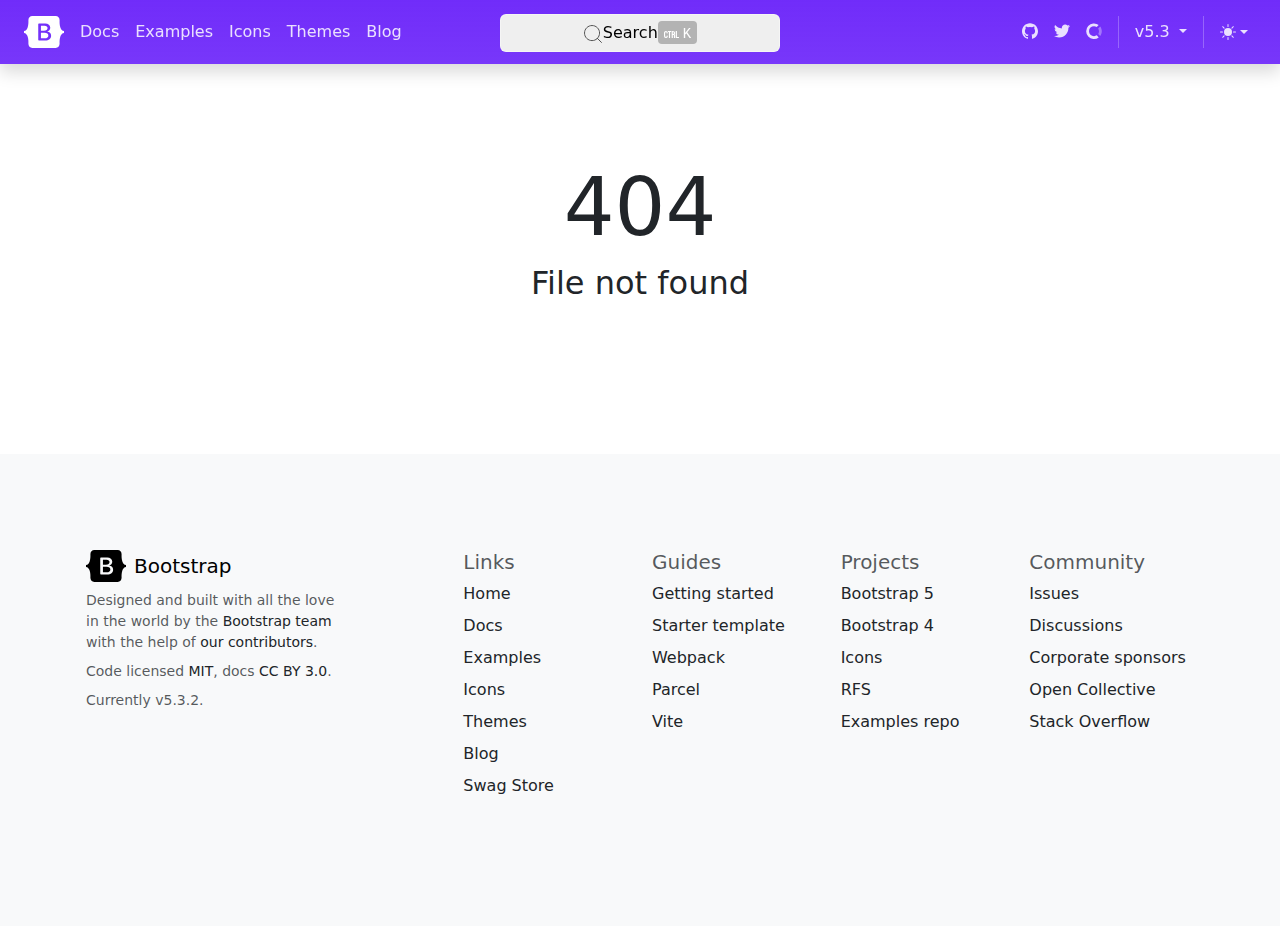
<file: assets/404 - File not found · Bootstrap v5.3.html>
<!DOCTYPE html>
<!-- saved from url=(0032)https://getbootstrap.com/docs/5. -->
<html lang="en" data-bs-theme="light"><head><meta http-equiv="Content-Type" content="text/html; charset=UTF-8">
    
<meta name="viewport" content="width=device-width, initial-scale=1">
<meta name="description" content="Powerful, extensible, and feature-packed frontend toolkit. Build and customize with Sass, utilize prebuilt grid system and components, and bring projects to life with powerful JavaScript plugins.">
<meta name="author" content="Mark Otto, Jacob Thornton, and Bootstrap contributors">
<meta name="generator" content="Hugo 0.118.2">

<meta name="docsearch:language" content="en">
<meta name="docsearch:version" content="5.3">

<title>404 - File not found · Bootstrap v5.3</title>

<link rel="canonical" href="https://getbootstrap.com/404.html">

<link rel="preconnect" href="https://ak7kmzkzhq-dsn.algolia.net/" crossorigin="">

<meta name="robots" content="noindex,follow"><script type="text/javascript" async="" src="./404 - File not found · Bootstrap v5.3_files/js"></script><script src="./404 - File not found · Bootstrap v5.3_files/color-modes.js.download"></script>

<link rel="stylesheet" href="./404 - File not found · Bootstrap v5.3_files/css@3">

<link href="./404 - File not found · Bootstrap v5.3_files/bootstrap.min.css" rel="stylesheet" integrity="sha384-T3c6CoIi6uLrA9TneNEoa7RxnatzjcDSCmG1MXxSR1GAsXEV/Dwwykc2MPK8M2HN" crossorigin="anonymous">

<link href="./404 - File not found · Bootstrap v5.3_files/docs.css" rel="stylesheet">

<!-- Favicons -->
<link rel="apple-touch-icon" href="https://getbootstrap.com/docs/5.3/assets/img/favicons/apple-touch-icon.png" sizes="180x180">
<link rel="icon" href="https://getbootstrap.com/docs/5.3/assets/img/favicons/favicon-32x32.png" sizes="32x32" type="image/png">
<link rel="icon" href="https://getbootstrap.com/docs/5.3/assets/img/favicons/favicon-16x16.png" sizes="16x16" type="image/png">
<link rel="manifest" href="https://getbootstrap.com/docs/5.3/assets/img/favicons/manifest.json">
<link rel="mask-icon" href="https://getbootstrap.com/docs/5.3/assets/img/favicons/safari-pinned-tab.svg" color="#712cf9">
<link rel="icon" href="https://getbootstrap.com/docs/5.3/assets/img/favicons/favicon.ico">
<meta name="theme-color" content="#712cf9">

<meta name="twitter:card" content="summary_large_image">
<meta name="twitter:site" content="@getbootstrap">
<meta name="twitter:creator" content="@getbootstrap">
<meta name="twitter:title" content="404 - File not found">
<meta name="twitter:description" content="Powerful, extensible, and feature-packed frontend toolkit. Build and customize with Sass, utilize prebuilt grid system and components, and bring projects to life with powerful JavaScript plugins.">
<meta name="twitter:image" content="https://getbootstrap.com/docs/5.3/assets/brand/bootstrap-social.png">

<meta property="og:url" content="https://getbootstrap.com/404.html">
<meta property="og:title" content="404 - File not found">
<meta property="og:description" content="Powerful, extensible, and feature-packed frontend toolkit. Build and customize with Sass, utilize prebuilt grid system and components, and bring projects to life with powerful JavaScript plugins.">
<meta property="og:type" content="article">
<meta property="og:image" content="https://getbootstrap.com/docs/5.3/assets/brand/bootstrap-social.png">
<meta property="og:image:type" content="image/png">
<meta property="og:image:width" content="2000">
<meta property="og:image:height" content="1000">

<script defer="" src="./404 - File not found · Bootstrap v5.3_files/script.js.download" data-site="ITUSEYJG"></script>

<script>
  window.ga=window.ga||function(){(ga.q=ga.q||[]).push(arguments)};ga.l=+new Date;
  ga('create', 'UA-146052-10', 'getbootstrap.com');
  ga('set', 'anonymizeIp', true);
  ga('send', 'pageview');
</script>
<script async="" src="./404 - File not found · Bootstrap v5.3_files/analytics.js.download"></script>


  </head>
  <body class="d-flex flex-column min-vh-100" cz-shortcut-listen="true">
    <div class="skippy visually-hidden-focusable overflow-hidden">
  <div class="container-xl">
    <a class="d-inline-flex p-2 m-1" href="https://getbootstrap.com/docs/5.#content">Skip to main content</a>
    
  </div>
</div>

    <svg xmlns="http://www.w3.org/2000/svg" class="d-none">
  <symbol id="arrow-right" viewBox="0 0 16 16">
    <path fill-rule="evenodd" d="M1 8a.5.5 0 0 1 .5-.5h11.793l-3.147-3.146a.5.5 0 0 1 .708-.708l4 4a.5.5 0 0 1 0 .708l-4 4a.5.5 0 0 1-.708-.708L13.293 8.5H1.5A.5.5 0 0 1 1 8z"></path>
  </symbol>
  <symbol id="book-half" viewBox="0 0 16 16">
    <path d="M8.5 2.687c.654-.689 1.782-.886 3.112-.752 1.234.124 2.503.523 3.388.893v9.923c-.918-.35-2.107-.692-3.287-.81-1.094-.111-2.278-.039-3.213.492V2.687zM8 1.783C7.015.936 5.587.81 4.287.94c-1.514.153-3.042.672-3.994 1.105A.5.5 0 0 0 0 2.5v11a.5.5 0 0 0 .707.455c.882-.4 2.303-.881 3.68-1.02 1.409-.142 2.59.087 3.223.877a.5.5 0 0 0 .78 0c.633-.79 1.814-1.019 3.222-.877 1.378.139 2.8.62 3.681 1.02A.5.5 0 0 0 16 13.5v-11a.5.5 0 0 0-.293-.455c-.952-.433-2.48-.952-3.994-1.105C10.413.809 8.985.936 8 1.783z"></path>
  </symbol>
  <symbol id="box-seam" viewBox="0 0 16 16">
    <path d="M8.186 1.113a.5.5 0 0 0-.372 0L1.846 3.5l2.404.961L10.404 2l-2.218-.887zm3.564 1.426L5.596 5 8 5.961 14.154 3.5l-2.404-.961zm3.25 1.7-6.5 2.6v7.922l6.5-2.6V4.24zM7.5 14.762V6.838L1 4.239v7.923l6.5 2.6zM7.443.184a1.5 1.5 0 0 1 1.114 0l7.129 2.852A.5.5 0 0 1 16 3.5v8.662a1 1 0 0 1-.629.928l-7.185 2.874a.5.5 0 0 1-.372 0L.63 13.09a1 1 0 0 1-.63-.928V3.5a.5.5 0 0 1 .314-.464L7.443.184z"></path>
  </symbol>
  <symbol id="braces" viewBox="0 0 16 16">
    <path d="M2.114 8.063V7.9c1.005-.102 1.497-.615 1.497-1.6V4.503c0-1.094.39-1.538 1.354-1.538h.273V2h-.376C3.25 2 2.49 2.759 2.49 4.352v1.524c0 1.094-.376 1.456-1.49 1.456v1.299c1.114 0 1.49.362 1.49 1.456v1.524c0 1.593.759 2.352 2.372 2.352h.376v-.964h-.273c-.964 0-1.354-.444-1.354-1.538V9.663c0-.984-.492-1.497-1.497-1.6zM13.886 7.9v.163c-1.005.103-1.497.616-1.497 1.6v1.798c0 1.094-.39 1.538-1.354 1.538h-.273v.964h.376c1.613 0 2.372-.759 2.372-2.352v-1.524c0-1.094.376-1.456 1.49-1.456V7.332c-1.114 0-1.49-.362-1.49-1.456V4.352C13.51 2.759 12.75 2 11.138 2h-.376v.964h.273c.964 0 1.354.444 1.354 1.538V6.3c0 .984.492 1.497 1.497 1.6z"></path>
  </symbol>
  <symbol id="braces-asterisk" viewBox="0 0 16 16">
    <path fill-rule="evenodd" d="M1.114 8.063V7.9c1.005-.102 1.497-.615 1.497-1.6V4.503c0-1.094.39-1.538 1.354-1.538h.273V2h-.376C2.25 2 1.49 2.759 1.49 4.352v1.524c0 1.094-.376 1.456-1.49 1.456v1.299c1.114 0 1.49.362 1.49 1.456v1.524c0 1.593.759 2.352 2.372 2.352h.376v-.964h-.273c-.964 0-1.354-.444-1.354-1.538V9.663c0-.984-.492-1.497-1.497-1.6ZM14.886 7.9v.164c-1.005.103-1.497.616-1.497 1.6v1.798c0 1.094-.39 1.538-1.354 1.538h-.273v.964h.376c1.613 0 2.372-.759 2.372-2.352v-1.524c0-1.094.376-1.456 1.49-1.456v-1.3c-1.114 0-1.49-.362-1.49-1.456V4.352C14.51 2.759 13.75 2 12.138 2h-.376v.964h.273c.964 0 1.354.444 1.354 1.538V6.3c0 .984.492 1.497 1.497 1.6ZM7.5 11.5V9.207l-1.621 1.621-.707-.707L6.792 8.5H4.5v-1h2.293L5.172 5.879l.707-.707L7.5 6.792V4.5h1v2.293l1.621-1.621.707.707L9.208 7.5H11.5v1H9.207l1.621 1.621-.707.707L8.5 9.208V11.5h-1Z"></path>
  </symbol>
  <symbol id="check2" viewBox="0 0 16 16">
    <path d="M13.854 3.646a.5.5 0 0 1 0 .708l-7 7a.5.5 0 0 1-.708 0l-3.5-3.5a.5.5 0 1 1 .708-.708L6.5 10.293l6.646-6.647a.5.5 0 0 1 .708 0z"></path>
  </symbol>
  <symbol id="chevron-expand" viewBox="0 0 16 16">
    <path fill-rule="evenodd" d="M3.646 9.146a.5.5 0 0 1 .708 0L8 12.793l3.646-3.647a.5.5 0 0 1 .708.708l-4 4a.5.5 0 0 1-.708 0l-4-4a.5.5 0 0 1 0-.708zm0-2.292a.5.5 0 0 0 .708 0L8 3.207l3.646 3.647a.5.5 0 0 0 .708-.708l-4-4a.5.5 0 0 0-.708 0l-4 4a.5.5 0 0 0 0 .708z"></path>
  </symbol>
  <symbol id="circle-half" viewBox="0 0 16 16">
    <path d="M8 15A7 7 0 1 0 8 1v14zm0 1A8 8 0 1 1 8 0a8 8 0 0 1 0 16z"></path>
  </symbol>
  <symbol id="clipboard" viewBox="0 0 16 16">
    <path d="M4 1.5H3a2 2 0 0 0-2 2V14a2 2 0 0 0 2 2h10a2 2 0 0 0 2-2V3.5a2 2 0 0 0-2-2h-1v1h1a1 1 0 0 1 1 1V14a1 1 0 0 1-1 1H3a1 1 0 0 1-1-1V3.5a1 1 0 0 1 1-1h1v-1z"></path>
    <path d="M9.5 1a.5.5 0 0 1 .5.5v1a.5.5 0 0 1-.5.5h-3a.5.5 0 0 1-.5-.5v-1a.5.5 0 0 1 .5-.5h3zm-3-1A1.5 1.5 0 0 0 5 1.5v1A1.5 1.5 0 0 0 6.5 4h3A1.5 1.5 0 0 0 11 2.5v-1A1.5 1.5 0 0 0 9.5 0h-3z"></path>
  </symbol>
  <symbol id="code" viewBox="0 0 16 16">
    <path d="M5.854 4.854a.5.5 0 1 0-.708-.708l-3.5 3.5a.5.5 0 0 0 0 .708l3.5 3.5a.5.5 0 0 0 .708-.708L2.707 8l3.147-3.146zm4.292 0a.5.5 0 0 1 .708-.708l3.5 3.5a.5.5 0 0 1 0 .708l-3.5 3.5a.5.5 0 0 1-.708-.708L13.293 8l-3.147-3.146z"></path>
  </symbol>
  <symbol id="file-earmark-richtext" viewBox="0 0 16 16">
    <path d="M14 4.5V14a2 2 0 0 1-2 2H4a2 2 0 0 1-2-2V2a2 2 0 0 1 2-2h5.5L14 4.5zm-3 0A1.5 1.5 0 0 1 9.5 3V1H4a1 1 0 0 0-1 1v12a1 1 0 0 0 1 1h8a1 1 0 0 0 1-1V4.5h-2z"></path>
    <path d="M4.5 12.5A.5.5 0 0 1 5 12h3a.5.5 0 0 1 0 1H5a.5.5 0 0 1-.5-.5zm0-2A.5.5 0 0 1 5 10h6a.5.5 0 0 1 0 1H5a.5.5 0 0 1-.5-.5zm1.639-3.708 1.33.886 1.854-1.855a.25.25 0 0 1 .289-.047l1.888.974V8.5a.5.5 0 0 1-.5.5H5a.5.5 0 0 1-.5-.5V8s1.54-1.274 1.639-1.208zM6.25 6a.75.75 0 1 0 0-1.5.75.75 0 0 0 0 1.5z"></path>
  </symbol>
  <symbol id="globe2" viewBox="0 0 16 16">
    <path d="M0 8a8 8 0 1 1 16 0A8 8 0 0 1 0 8zm7.5-6.923c-.67.204-1.335.82-1.887 1.855-.143.268-.276.56-.395.872.705.157 1.472.257 2.282.287V1.077zM4.249 3.539c.142-.384.304-.744.481-1.078a6.7 6.7 0 0 1 .597-.933A7.01 7.01 0 0 0 3.051 3.05c.362.184.763.349 1.198.49zM3.509 7.5c.036-1.07.188-2.087.436-3.008a9.124 9.124 0 0 1-1.565-.667A6.964 6.964 0 0 0 1.018 7.5h2.49zm1.4-2.741a12.344 12.344 0 0 0-.4 2.741H7.5V5.091c-.91-.03-1.783-.145-2.591-.332zM8.5 5.09V7.5h2.99a12.342 12.342 0 0 0-.399-2.741c-.808.187-1.681.301-2.591.332zM4.51 8.5c.035.987.176 1.914.399 2.741A13.612 13.612 0 0 1 7.5 10.91V8.5H4.51zm3.99 0v2.409c.91.03 1.783.145 2.591.332.223-.827.364-1.754.4-2.741H8.5zm-3.282 3.696c.12.312.252.604.395.872.552 1.035 1.218 1.65 1.887 1.855V11.91c-.81.03-1.577.13-2.282.287zm.11 2.276a6.696 6.696 0 0 1-.598-.933 8.853 8.853 0 0 1-.481-1.079 8.38 8.38 0 0 0-1.198.49 7.01 7.01 0 0 0 2.276 1.522zm-1.383-2.964A13.36 13.36 0 0 1 3.508 8.5h-2.49a6.963 6.963 0 0 0 1.362 3.675c.47-.258.995-.482 1.565-.667zm6.728 2.964a7.009 7.009 0 0 0 2.275-1.521 8.376 8.376 0 0 0-1.197-.49 8.853 8.853 0 0 1-.481 1.078 6.688 6.688 0 0 1-.597.933zM8.5 11.909v3.014c.67-.204 1.335-.82 1.887-1.855.143-.268.276-.56.395-.872A12.63 12.63 0 0 0 8.5 11.91zm3.555-.401c.57.185 1.095.409 1.565.667A6.963 6.963 0 0 0 14.982 8.5h-2.49a13.36 13.36 0 0 1-.437 3.008zM14.982 7.5a6.963 6.963 0 0 0-1.362-3.675c-.47.258-.995.482-1.565.667.248.92.4 1.938.437 3.008h2.49zM11.27 2.461c.177.334.339.694.482 1.078a8.368 8.368 0 0 0 1.196-.49 7.01 7.01 0 0 0-2.275-1.52c.218.283.418.597.597.932zm-.488 1.343a7.765 7.765 0 0 0-.395-.872C9.835 1.897 9.17 1.282 8.5 1.077V4.09c.81-.03 1.577-.13 2.282-.287z"></path>
  </symbol>
  <symbol id="grid-fill" viewBox="0 0 16 16">
    <path d="M1 2.5A1.5 1.5 0 0 1 2.5 1h3A1.5 1.5 0 0 1 7 2.5v3A1.5 1.5 0 0 1 5.5 7h-3A1.5 1.5 0 0 1 1 5.5v-3zm8 0A1.5 1.5 0 0 1 10.5 1h3A1.5 1.5 0 0 1 15 2.5v3A1.5 1.5 0 0 1 13.5 7h-3A1.5 1.5 0 0 1 9 5.5v-3zm-8 8A1.5 1.5 0 0 1 2.5 9h3A1.5 1.5 0 0 1 7 10.5v3A1.5 1.5 0 0 1 5.5 15h-3A1.5 1.5 0 0 1 1 13.5v-3zm8 0A1.5 1.5 0 0 1 10.5 9h3a1.5 1.5 0 0 1 1.5 1.5v3a1.5 1.5 0 0 1-1.5 1.5h-3A1.5 1.5 0 0 1 9 13.5v-3z"></path>
  </symbol>
  <symbol id="lightning-charge-fill" viewBox="0 0 16 16">
    <path d="M11.251.068a.5.5 0 0 1 .227.58L9.677 6.5H13a.5.5 0 0 1 .364.843l-8 8.5a.5.5 0 0 1-.842-.49L6.323 9.5H3a.5.5 0 0 1-.364-.843l8-8.5a.5.5 0 0 1 .615-.09z"></path>
  </symbol>
  <symbol id="list" viewBox="0 0 16 16">
    <path fill-rule="evenodd" d="M2.5 12a.5.5 0 0 1 .5-.5h10a.5.5 0 0 1 0 1H3a.5.5 0 0 1-.5-.5zm0-4a.5.5 0 0 1 .5-.5h10a.5.5 0 0 1 0 1H3a.5.5 0 0 1-.5-.5zm0-4a.5.5 0 0 1 .5-.5h10a.5.5 0 0 1 0 1H3a.5.5 0 0 1-.5-.5z"></path>
  </symbol>
  <symbol id="magic" viewBox="0 0 16 16">
    <path d="M9.5 2.672a.5.5 0 1 0 1 0V.843a.5.5 0 0 0-1 0v1.829Zm4.5.035A.5.5 0 0 0 13.293 2L12 3.293a.5.5 0 1 0 .707.707L14 2.707ZM7.293 4A.5.5 0 1 0 8 3.293L6.707 2A.5.5 0 0 0 6 2.707L7.293 4Zm-.621 2.5a.5.5 0 1 0 0-1H4.843a.5.5 0 1 0 0 1h1.829Zm8.485 0a.5.5 0 1 0 0-1h-1.829a.5.5 0 0 0 0 1h1.829ZM13.293 10A.5.5 0 1 0 14 9.293L12.707 8a.5.5 0 1 0-.707.707L13.293 10ZM9.5 11.157a.5.5 0 0 0 1 0V9.328a.5.5 0 0 0-1 0v1.829Zm1.854-5.097a.5.5 0 0 0 0-.706l-.708-.708a.5.5 0 0 0-.707 0L8.646 5.94a.5.5 0 0 0 0 .707l.708.708a.5.5 0 0 0 .707 0l1.293-1.293Zm-3 3a.5.5 0 0 0 0-.706l-.708-.708a.5.5 0 0 0-.707 0L.646 13.94a.5.5 0 0 0 0 .707l.708.708a.5.5 0 0 0 .707 0L8.354 9.06Z"></path>
  </symbol>
  <symbol id="menu-button-wide-fill" viewBox="0 0 16 16">
    <path d="M1.5 0A1.5 1.5 0 0 0 0 1.5v2A1.5 1.5 0 0 0 1.5 5h13A1.5 1.5 0 0 0 16 3.5v-2A1.5 1.5 0 0 0 14.5 0h-13zm1 2h3a.5.5 0 0 1 0 1h-3a.5.5 0 0 1 0-1zm9.927.427A.25.25 0 0 1 12.604 2h.792a.25.25 0 0 1 .177.427l-.396.396a.25.25 0 0 1-.354 0l-.396-.396zM0 8a2 2 0 0 1 2-2h12a2 2 0 0 1 2 2v5a2 2 0 0 1-2 2H2a2 2 0 0 1-2-2V8zm1 3v2a1 1 0 0 0 1 1h12a1 1 0 0 0 1-1v-2H1zm14-1V8a1 1 0 0 0-1-1H2a1 1 0 0 0-1 1v2h14zM2 8.5a.5.5 0 0 1 .5-.5h9a.5.5 0 0 1 0 1h-9a.5.5 0 0 1-.5-.5zm0 4a.5.5 0 0 1 .5-.5h6a.5.5 0 0 1 0 1h-6a.5.5 0 0 1-.5-.5z"></path>
  </symbol>
  <symbol id="moon-stars-fill" viewBox="0 0 16 16">
    <path d="M6 .278a.768.768 0 0 1 .08.858 7.208 7.208 0 0 0-.878 3.46c0 4.021 3.278 7.277 7.318 7.277.527 0 1.04-.055 1.533-.16a.787.787 0 0 1 .81.316.733.733 0 0 1-.031.893A8.349 8.349 0 0 1 8.344 16C3.734 16 0 12.286 0 7.71 0 4.266 2.114 1.312 5.124.06A.752.752 0 0 1 6 .278z"></path>
    <path d="M10.794 3.148a.217.217 0 0 1 .412 0l.387 1.162c.173.518.579.924 1.097 1.097l1.162.387a.217.217 0 0 1 0 .412l-1.162.387a1.734 1.734 0 0 0-1.097 1.097l-.387 1.162a.217.217 0 0 1-.412 0l-.387-1.162A1.734 1.734 0 0 0 9.31 6.593l-1.162-.387a.217.217 0 0 1 0-.412l1.162-.387a1.734 1.734 0 0 0 1.097-1.097l.387-1.162zM13.863.099a.145.145 0 0 1 .274 0l.258.774c.115.346.386.617.732.732l.774.258a.145.145 0 0 1 0 .274l-.774.258a1.156 1.156 0 0 0-.732.732l-.258.774a.145.145 0 0 1-.274 0l-.258-.774a1.156 1.156 0 0 0-.732-.732l-.774-.258a.145.145 0 0 1 0-.274l.774-.258c.346-.115.617-.386.732-.732L13.863.1z"></path>
  </symbol>
  <symbol id="palette2" viewBox="0 0 16 16">
    <path d="M0 .5A.5.5 0 0 1 .5 0h5a.5.5 0 0 1 .5.5v5.277l4.147-4.131a.5.5 0 0 1 .707 0l3.535 3.536a.5.5 0 0 1 0 .708L10.261 10H15.5a.5.5 0 0 1 .5.5v5a.5.5 0 0 1-.5.5H3a2.99 2.99 0 0 1-2.121-.879A2.99 2.99 0 0 1 0 13.044m6-.21 7.328-7.3-2.829-2.828L6 7.188v5.647zM4.5 13a1.5 1.5 0 1 0-3 0 1.5 1.5 0 0 0 3 0zM15 15v-4H9.258l-4.015 4H15zM0 .5v12.495V.5z"></path>
    <path d="M0 12.995V13a3.07 3.07 0 0 0 0-.005z"></path>
  </symbol>
  <symbol id="plugin" viewBox="0 0 16 16">
    <path fill-rule="evenodd" d="M1 8a7 7 0 1 1 2.898 5.673c-.167-.121-.216-.406-.002-.62l1.8-1.8a3.5 3.5 0 0 0 4.572-.328l1.414-1.415a.5.5 0 0 0 0-.707l-.707-.707 1.559-1.563a.5.5 0 1 0-.708-.706l-1.559 1.562-1.414-1.414 1.56-1.562a.5.5 0 1 0-.707-.706l-1.56 1.56-.707-.706a.5.5 0 0 0-.707 0L5.318 5.975a3.5 3.5 0 0 0-.328 4.571l-1.8 1.8c-.58.58-.62 1.6.121 2.137A8 8 0 1 0 0 8a.5.5 0 0 0 1 0Z"></path>
  </symbol>
  <symbol id="plus" viewBox="0 0 16 16">
    <path d="M8 4a.5.5 0 0 1 .5.5v3h3a.5.5 0 0 1 0 1h-3v3a.5.5 0 0 1-1 0v-3h-3a.5.5 0 0 1 0-1h3v-3A.5.5 0 0 1 8 4z"></path>
  </symbol>
  <symbol id="sun-fill" viewBox="0 0 16 16">
    <path d="M8 12a4 4 0 1 0 0-8 4 4 0 0 0 0 8zM8 0a.5.5 0 0 1 .5.5v2a.5.5 0 0 1-1 0v-2A.5.5 0 0 1 8 0zm0 13a.5.5 0 0 1 .5.5v2a.5.5 0 0 1-1 0v-2A.5.5 0 0 1 8 13zm8-5a.5.5 0 0 1-.5.5h-2a.5.5 0 0 1 0-1h2a.5.5 0 0 1 .5.5zM3 8a.5.5 0 0 1-.5.5h-2a.5.5 0 0 1 0-1h2A.5.5 0 0 1 3 8zm10.657-5.657a.5.5 0 0 1 0 .707l-1.414 1.415a.5.5 0 1 1-.707-.708l1.414-1.414a.5.5 0 0 1 .707 0zm-9.193 9.193a.5.5 0 0 1 0 .707L3.05 13.657a.5.5 0 0 1-.707-.707l1.414-1.414a.5.5 0 0 1 .707 0zm9.193 2.121a.5.5 0 0 1-.707 0l-1.414-1.414a.5.5 0 0 1 .707-.707l1.414 1.414a.5.5 0 0 1 0 .707zM4.464 4.465a.5.5 0 0 1-.707 0L2.343 3.05a.5.5 0 1 1 .707-.707l1.414 1.414a.5.5 0 0 1 0 .708z"></path>
  </symbol>
  <symbol id="three-dots" viewBox="0 0 16 16">
    <path d="M3 9.5a1.5 1.5 0 1 1 0-3 1.5 1.5 0 0 1 0 3zm5 0a1.5 1.5 0 1 1 0-3 1.5 1.5 0 0 1 0 3zm5 0a1.5 1.5 0 1 1 0-3 1.5 1.5 0 0 1 0 3z"></path>
  </symbol>
  <symbol id="tools" viewBox="0 0 16 16">
    <path d="M1 0 0 1l2.2 3.081a1 1 0 0 0 .815.419h.07a1 1 0 0 1 .708.293l2.675 2.675-2.617 2.654A3.003 3.003 0 0 0 0 13a3 3 0 1 0 5.878-.851l2.654-2.617.968.968-.305.914a1 1 0 0 0 .242 1.023l3.356 3.356a1 1 0 0 0 1.414 0l1.586-1.586a1 1 0 0 0 0-1.414l-3.356-3.356a1 1 0 0 0-1.023-.242L10.5 9.5l-.96-.96 2.68-2.643A3.005 3.005 0 0 0 16 3c0-.269-.035-.53-.102-.777l-2.14 2.141L12 4l-.364-1.757L13.777.102a3 3 0 0 0-3.675 3.68L7.462 6.46 4.793 3.793a1 1 0 0 1-.293-.707v-.071a1 1 0 0 0-.419-.814L1 0zm9.646 10.646a.5.5 0 0 1 .708 0l3 3a.5.5 0 0 1-.708.708l-3-3a.5.5 0 0 1 0-.708zM3 11l.471.242.529.026.287.445.445.287.026.529L5 13l-.242.471-.026.529-.445.287-.287.445-.529.026L3 15l-.471-.242L2 14.732l-.287-.445L1.268 14l-.026-.529L1 13l.242-.471.026-.529.445-.287.287-.445.529-.026L3 11z"></path>
  </symbol>
  <symbol id="ui-radios" viewBox="0 0 16 16">
    <path d="M7 2.5a.5.5 0 0 1 .5-.5h7a.5.5 0 0 1 .5.5v1a.5.5 0 0 1-.5.5h-7a.5.5 0 0 1-.5-.5v-1zM0 12a3 3 0 1 1 6 0 3 3 0 0 1-6 0zm7-1.5a.5.5 0 0 1 .5-.5h7a.5.5 0 0 1 .5.5v1a.5.5 0 0 1-.5.5h-7a.5.5 0 0 1-.5-.5v-1zm0-5a.5.5 0 0 1 .5-.5h5a.5.5 0 0 1 0 1h-5a.5.5 0 0 1-.5-.5zm0 8a.5.5 0 0 1 .5-.5h5a.5.5 0 0 1 0 1h-5a.5.5 0 0 1-.5-.5zM3 1a3 3 0 1 0 0 6 3 3 0 0 0 0-6zm0 4.5a1.5 1.5 0 1 1 0-3 1.5 1.5 0 0 1 0 3z"></path>
  </symbol>
</svg>


    <header class="navbar navbar-expand-lg bd-navbar sticky-top">
  <nav class="container-xxl bd-gutter flex-wrap flex-lg-nowrap" aria-label="Main navigation">
      <div class="d-lg-none" style="width: 4.25rem;"></div>

    <a class="navbar-brand p-0 me-0 me-lg-2" href="https://getbootstrap.com/" aria-label="Bootstrap">
      <svg xmlns="http://www.w3.org/2000/svg" width="40" height="32" class="d-block my-1" viewBox="0 0 118 94" role="img"><title>Bootstrap</title><path fill-rule="evenodd" clip-rule="evenodd" d="M24.509 0c-6.733 0-11.715 5.893-11.492 12.284.214 6.14-.064 14.092-2.066 20.577C8.943 39.365 5.547 43.485 0 44.014v5.972c5.547.529 8.943 4.649 10.951 11.153 2.002 6.485 2.28 14.437 2.066 20.577C12.794 88.106 17.776 94 24.51 94H93.5c6.733 0 11.714-5.893 11.491-12.284-.214-6.14.064-14.092 2.066-20.577 2.009-6.504 5.396-10.624 10.943-11.153v-5.972c-5.547-.529-8.934-4.649-10.943-11.153-2.002-6.484-2.28-14.437-2.066-20.577C105.214 5.894 100.233 0 93.5 0H24.508zM80 57.863C80 66.663 73.436 72 62.543 72H44a2 2 0 01-2-2V24a2 2 0 012-2h18.437c9.083 0 15.044 4.92 15.044 12.474 0 5.302-4.01 10.049-9.119 10.88v.277C75.317 46.394 80 51.21 80 57.863zM60.521 28.34H49.948v14.934h8.905c6.884 0 10.68-2.772 10.68-7.727 0-4.643-3.264-7.207-9.012-7.207zM49.948 49.2v16.458H60.91c7.167 0 10.964-2.876 10.964-8.281 0-5.406-3.903-8.178-11.425-8.178H49.948z" fill="currentColor"></path></svg>
    </a>

    <div class="d-flex">
      <div class="bd-search" id="docsearch" data-bd-docs-version="5.3"><button type="button" class="DocSearch DocSearch-Button" aria-label="Search"><span class="DocSearch-Button-Container"><svg width="20" height="20" class="DocSearch-Search-Icon" viewBox="0 0 20 20"><path d="M14.386 14.386l4.0877 4.0877-4.0877-4.0877c-2.9418 2.9419-7.7115 2.9419-10.6533 0-2.9419-2.9418-2.9419-7.7115 0-10.6533 2.9418-2.9419 7.7115-2.9419 10.6533 0 2.9419 2.9418 2.9419 7.7115 0 10.6533z" stroke="currentColor" fill="none" fill-rule="evenodd" stroke-linecap="round" stroke-linejoin="round"></path></svg><span class="DocSearch-Button-Placeholder">Search</span></span><span class="DocSearch-Button-Keys"><kbd class="DocSearch-Button-Key"><svg width="15" height="15" class="DocSearch-Control-Key-Icon"><path d="M4.505 4.496h2M5.505 5.496v5M8.216 4.496l.055 5.993M10 7.5c.333.333.5.667.5 1v2M12.326 4.5v5.996M8.384 4.496c1.674 0 2.116 0 2.116 1.5s-.442 1.5-2.116 1.5M3.205 9.303c-.09.448-.277 1.21-1.241 1.203C1 10.5.5 9.513.5 8V7c0-1.57.5-2.5 1.464-2.494.964.006 1.134.598 1.24 1.342M12.553 10.5h1.953" stroke-width="1.2" stroke="currentColor" fill="none" stroke-linecap="square"></path></svg></kbd><kbd class="DocSearch-Button-Key">K</kbd></span></button></div>

      <button class="navbar-toggler d-flex d-lg-none order-3 p-2" type="button" data-bs-toggle="offcanvas" data-bs-target="#bdNavbar" aria-controls="bdNavbar" aria-label="Toggle navigation">
        <svg class="bi" aria-hidden="true"><use xlink:href="#three-dots"></use></svg>
      </button>
    </div>

    <div class="offcanvas-lg offcanvas-end flex-grow-1" tabindex="-1" id="bdNavbar" aria-labelledby="bdNavbarOffcanvasLabel" data-bs-scroll="true">
      <div class="offcanvas-header px-4 pb-0">
        <h5 class="offcanvas-title text-white" id="bdNavbarOffcanvasLabel">Bootstrap</h5>
        <button type="button" class="btn-close btn-close-white" data-bs-dismiss="offcanvas" aria-label="Close" data-bs-target="#bdNavbar"></button>
      </div>

      <div class="offcanvas-body p-4 pt-0 p-lg-0">
        <hr class="d-lg-none text-white-50">
        <ul class="navbar-nav flex-row flex-wrap bd-navbar-nav">
          <li class="nav-item col-6 col-lg-auto">
            <a class="nav-link py-2 px-0 px-lg-2" href="https://getbootstrap.com/docs/5.3/getting-started/introduction/" onclick="ga(&#39;send&#39;, &#39;event&#39;, &#39;Navbar&#39;, &#39;Community links&#39;, &#39;Docs&#39;);">Docs</a>
          </li>
          <li class="nav-item col-6 col-lg-auto">
            <a class="nav-link py-2 px-0 px-lg-2" href="https://getbootstrap.com/docs/5.3/examples/" onclick="ga(&#39;send&#39;, &#39;event&#39;, &#39;Navbar&#39;, &#39;Community links&#39;, &#39;Examples&#39;);">Examples</a>
          </li>
          <li class="nav-item col-6 col-lg-auto">
            <a class="nav-link py-2 px-0 px-lg-2" href="https://icons.getbootstrap.com/" onclick="ga(&#39;send&#39;, &#39;event&#39;, &#39;Navbar&#39;, &#39;Community links&#39;, &#39;Icons&#39;);" target="_blank" rel="noopener">Icons</a>
          </li>
          <li class="nav-item col-6 col-lg-auto">
            <a class="nav-link py-2 px-0 px-lg-2" href="https://themes.getbootstrap.com/" onclick="ga(&#39;send&#39;, &#39;event&#39;, &#39;Navbar&#39;, &#39;Community links&#39;, &#39;Themes&#39;);" target="_blank" rel="noopener">Themes</a>
          </li>
          <li class="nav-item col-6 col-lg-auto">
            <a class="nav-link py-2 px-0 px-lg-2" href="https://blog.getbootstrap.com/" onclick="ga(&#39;send&#39;, &#39;event&#39;, &#39;Navbar&#39;, &#39;Community links&#39;, &#39;Blog&#39;);" target="_blank" rel="noopener">Blog</a>
          </li>
        </ul>

        <hr class="d-lg-none text-white-50">

        <ul class="navbar-nav flex-row flex-wrap ms-md-auto">
          <li class="nav-item col-6 col-lg-auto">
            <a class="nav-link py-2 px-0 px-lg-2" href="https://github.com/twbs" target="_blank" rel="noopener">
              <svg xmlns="http://www.w3.org/2000/svg" width="16" height="16" class="navbar-nav-svg" viewBox="0 0 512 499.36" role="img"><title>GitHub</title><path fill="currentColor" fill-rule="evenodd" d="M256 0C114.64 0 0 114.61 0 256c0 113.09 73.34 209 175.08 242.9 12.8 2.35 17.47-5.56 17.47-12.34 0-6.08-.22-22.18-.35-43.54-71.2 15.49-86.2-34.34-86.2-34.34-11.64-29.57-28.42-37.45-28.42-37.45-23.27-15.84 1.73-15.55 1.73-15.55 25.69 1.81 39.21 26.38 39.21 26.38 22.84 39.12 59.92 27.82 74.5 21.27 2.33-16.54 8.94-27.82 16.25-34.22-56.84-6.43-116.6-28.43-116.6-126.49 0-27.95 10-50.8 26.35-68.69-2.63-6.48-11.42-32.5 2.51-67.75 0 0 21.49-6.88 70.4 26.24a242.65 242.65 0 0 1 128.18 0c48.87-33.13 70.33-26.24 70.33-26.24 14 35.25 5.18 61.27 2.55 67.75 16.41 17.9 26.31 40.75 26.31 68.69 0 98.35-59.85 120-116.88 126.32 9.19 7.9 17.38 23.53 17.38 47.41 0 34.22-.31 61.83-.31 70.23 0 6.85 4.61 14.81 17.6 12.31C438.72 464.97 512 369.08 512 256.02 512 114.62 397.37 0 256 0z"></path></svg>
              <small class="d-lg-none ms-2">GitHub</small>
            </a>
          </li>
          <li class="nav-item col-6 col-lg-auto">
            <a class="nav-link py-2 px-0 px-lg-2" href="https://twitter.com/getbootstrap" target="_blank" rel="noopener">
              <svg xmlns="http://www.w3.org/2000/svg" width="16" height="16" class="navbar-nav-svg" viewBox="0 0 512 416.32" role="img"><title>Twitter</title><path fill="currentColor" d="M160.83 416.32c193.2 0 298.92-160.22 298.92-298.92 0-4.51 0-9-.2-13.52A214 214 0 0 0 512 49.38a212.93 212.93 0 0 1-60.44 16.6 105.7 105.7 0 0 0 46.3-58.19 209 209 0 0 1-66.79 25.37 105.09 105.09 0 0 0-181.73 71.91 116.12 116.12 0 0 0 2.66 24c-87.28-4.3-164.73-46.3-216.56-109.82A105.48 105.48 0 0 0 68 159.6a106.27 106.27 0 0 1-47.53-13.11v1.43a105.28 105.28 0 0 0 84.21 103.06 105.67 105.67 0 0 1-47.33 1.84 105.06 105.06 0 0 0 98.14 72.94A210.72 210.72 0 0 1 25 370.84a202.17 202.17 0 0 1-25-1.43 298.85 298.85 0 0 0 160.83 46.92"></path></svg>
              <small class="d-lg-none ms-2">Twitter</small>
            </a>
          </li>
          <li class="nav-item col-6 col-lg-auto">
            <a class="nav-link py-2 px-0 px-lg-2" href="https://opencollective.com/bootstrap" target="_blank" rel="noopener">
              <svg xmlns="http://www.w3.org/2000/svg" width="16" height="16" fill="currentColor" fill-rule="evenodd" class="navbar-nav-svg" viewBox="0 0 40 41" role="img"><title>Open Collective</title><path fill-opacity=".4" d="M32.8 21c0 2.4-.8 4.9-2 6.9l5.1 5.1c2.5-3.4 4.1-7.6 4.1-12 0-4.6-1.6-8.8-4-12.2L30.7 14c1.2 2 2 4.3 2 7z"></path><path d="M20 33.7a12.8 12.8 0 0 1 0-25.6c2.6 0 5 .7 7 2.1L32 5a20 20 0 1 0 .1 31.9l-5-5.2a13 13 0 0 1-7 2z"></path></svg>
              <small class="d-lg-none ms-2">Open Collective</small>
            </a>
          </li>
          <li class="nav-item py-2 py-lg-1 col-12 col-lg-auto">
            <div class="vr d-none d-lg-flex h-100 mx-lg-2 text-white"></div>
            <hr class="d-lg-none my-2 text-white-50">
          </li>

          

<li class="nav-item dropdown">
  <button type="button" class="btn btn-link nav-link py-2 px-0 px-lg-2 dropdown-toggle" data-bs-toggle="dropdown" aria-expanded="false" data-bs-display="static">
    <span class="d-lg-none" aria-hidden="true">Bootstrap</span><span class="visually-hidden">Bootstrap&nbsp;</span> v5.3 <span class="visually-hidden">(switch to other versions)</span>
  </button>
  <ul class="dropdown-menu dropdown-menu-end">
    <li><h6 class="dropdown-header">v5 releases</h6></li>
    <li>
      <a class="dropdown-item d-flex align-items-center justify-content-between active" aria-current="true" href="https://getbootstrap.com/docs/5.3/">
        Latest (5.3.x)
        <svg class="bi"><use xlink:href="#check2"></use></svg>
      </a>
    </li>
    <li>
        <a class="dropdown-item" href="https://getbootstrap.com/docs/5.2/">v5.2.3</a>
    </li>
    <li>
        <a class="dropdown-item" href="https://getbootstrap.com/docs/5.1/">v5.1.3</a>
    </li>
    <li>
        <a class="dropdown-item" href="https://getbootstrap.com/docs/5.0/">v5.0.2</a>
    </li>
    <li><hr class="dropdown-divider"></li>
    <li><h6 class="dropdown-header">Previous releases</h6></li>
    <li><a class="dropdown-item" href="https://getbootstrap.com/docs/4.6/">v4.6.x</a></li>
    <li><a class="dropdown-item" href="https://getbootstrap.com/docs/3.4/">v3.4.1</a></li>
    <li><a class="dropdown-item" href="https://getbootstrap.com/2.3.2/">v2.3.2</a></li>
    <li><hr class="dropdown-divider"></li>
    <li><a class="dropdown-item" href="https://getbootstrap.com/docs/versions/">All versions</a></li>
  </ul>
</li>


          <li class="nav-item py-2 py-lg-1 col-12 col-lg-auto">
            <div class="vr d-none d-lg-flex h-100 mx-lg-2 text-white"></div>
            <hr class="d-lg-none my-2 text-white-50">
          </li>

          <li class="nav-item dropdown">
            <button class="btn btn-link nav-link py-2 px-0 px-lg-2 dropdown-toggle d-flex align-items-center" id="bd-theme" type="button" aria-expanded="false" data-bs-toggle="dropdown" data-bs-display="static" aria-label="Toggle theme (light)">
              <svg class="bi my-1 theme-icon-active"><use href="#sun-fill"></use></svg>
              <span class="d-lg-none ms-2" id="bd-theme-text">Toggle theme</span>
            </button>
            <ul class="dropdown-menu dropdown-menu-end" aria-labelledby="bd-theme-text">
              <li>
                <button type="button" class="dropdown-item d-flex align-items-center active" data-bs-theme-value="light" aria-pressed="true">
                  <svg class="bi me-2 opacity-50 theme-icon"><use href="#sun-fill"></use></svg>
                  Light
                  <svg class="bi ms-auto d-none"><use href="#check2"></use></svg>
                </button>
              </li>
              <li>
                <button type="button" class="dropdown-item d-flex align-items-center" data-bs-theme-value="dark" aria-pressed="false">
                  <svg class="bi me-2 opacity-50 theme-icon"><use href="#moon-stars-fill"></use></svg>
                  Dark
                  <svg class="bi ms-auto d-none"><use href="#check2"></use></svg>
                </button>
              </li>
              <li>
                <button type="button" class="dropdown-item d-flex align-items-center" data-bs-theme-value="auto" aria-pressed="false">
                  <svg class="bi me-2 opacity-50 theme-icon"><use href="#circle-half"></use></svg>
                  Auto
                  <svg class="bi ms-auto d-none"><use href="#check2"></use></svg>
                </button>
              </li>
            </ul>
          </li>
        </ul>
      </div>
    </div>
  </nav>
</header>


    
  <main class="my-auto p-5" id="content">
    <div class="text-center py-5">
  <h1 class="display-1">404</h1>
  <h2>File not found</h2>
</div>

  </main>


    <footer class="bd-footer py-4 py-md-5 mt-5 bg-body-tertiary">
  <div class="container py-4 py-md-5 px-4 px-md-3 text-body-secondary">
    <div class="row">
      <div class="col-lg-3 mb-3">
        <a class="d-inline-flex align-items-center mb-2 text-body-emphasis text-decoration-none" href="https://getbootstrap.com/" aria-label="Bootstrap">
          <svg xmlns="http://www.w3.org/2000/svg" width="40" height="32" class="d-block me-2" viewBox="0 0 118 94" role="img"><title>Bootstrap</title><path fill-rule="evenodd" clip-rule="evenodd" d="M24.509 0c-6.733 0-11.715 5.893-11.492 12.284.214 6.14-.064 14.092-2.066 20.577C8.943 39.365 5.547 43.485 0 44.014v5.972c5.547.529 8.943 4.649 10.951 11.153 2.002 6.485 2.28 14.437 2.066 20.577C12.794 88.106 17.776 94 24.51 94H93.5c6.733 0 11.714-5.893 11.491-12.284-.214-6.14.064-14.092 2.066-20.577 2.009-6.504 5.396-10.624 10.943-11.153v-5.972c-5.547-.529-8.934-4.649-10.943-11.153-2.002-6.484-2.28-14.437-2.066-20.577C105.214 5.894 100.233 0 93.5 0H24.508zM80 57.863C80 66.663 73.436 72 62.543 72H44a2 2 0 01-2-2V24a2 2 0 012-2h18.437c9.083 0 15.044 4.92 15.044 12.474 0 5.302-4.01 10.049-9.119 10.88v.277C75.317 46.394 80 51.21 80 57.863zM60.521 28.34H49.948v14.934h8.905c6.884 0 10.68-2.772 10.68-7.727 0-4.643-3.264-7.207-9.012-7.207zM49.948 49.2v16.458H60.91c7.167 0 10.964-2.876 10.964-8.281 0-5.406-3.903-8.178-11.425-8.178H49.948z" fill="currentColor"></path></svg>
          <span class="fs-5">Bootstrap</span>
        </a>
        <ul class="list-unstyled small">
          <li class="mb-2">Designed and built with all the love in the world by the <a href="https://getbootstrap.com/docs/5.3/about/team/">Bootstrap team</a> with the help of <a href="https://github.com/twbs/bootstrap/graphs/contributors">our contributors</a>.</li>
          <li class="mb-2">Code licensed <a href="https://github.com/twbs/bootstrap/blob/main/LICENSE" target="_blank" rel="license noopener">MIT</a>, docs <a href="https://creativecommons.org/licenses/by/3.0/" target="_blank" rel="license noopener">CC BY 3.0</a>.</li>
          <li class="mb-2">Currently v5.3.2.</li>
        </ul>
      </div>
      <div class="col-6 col-lg-2 offset-lg-1 mb-3">
        <h5>Links</h5>
        <ul class="list-unstyled">
          <li class="mb-2"><a href="https://getbootstrap.com/">Home</a></li>
          <li class="mb-2"><a href="https://getbootstrap.com/docs/5.3/">Docs</a></li>
          <li class="mb-2"><a href="https://getbootstrap.com/docs/5.3/examples/">Examples</a></li>
          <li class="mb-2"><a href="https://icons.getbootstrap.com/">Icons</a></li>
          <li class="mb-2"><a href="https://themes.getbootstrap.com/">Themes</a></li>
          <li class="mb-2"><a href="https://blog.getbootstrap.com/">Blog</a></li>
          <li class="mb-2"><a href="https://cottonbureau.com/people/bootstrap" target="_blank" rel="noopener">Swag Store</a></li>
        </ul>
      </div>
      <div class="col-6 col-lg-2 mb-3">
        <h5>Guides</h5>
        <ul class="list-unstyled">
          <li class="mb-2"><a href="https://getbootstrap.com/docs/5.3/getting-started/">Getting started</a></li>
          <li class="mb-2"><a href="https://getbootstrap.com/docs/5.3/examples/starter-template/">Starter template</a></li>
          <li class="mb-2"><a href="https://getbootstrap.com/docs/5.3/getting-started/webpack/">Webpack</a></li>
          <li class="mb-2"><a href="https://getbootstrap.com/docs/5.3/getting-started/parcel/">Parcel</a></li>
          <li class="mb-2"><a href="https://getbootstrap.com/docs/5.3/getting-started/vite/">Vite</a></li>
        </ul>
      </div>
      <div class="col-6 col-lg-2 mb-3">
        <h5>Projects</h5>
        <ul class="list-unstyled">
          <li class="mb-2"><a href="https://github.com/twbs/bootstrap" target="_blank" rel="noopener">Bootstrap 5</a></li>
          <li class="mb-2"><a href="https://github.com/twbs/bootstrap/tree/v4-dev" target="_blank" rel="noopener">Bootstrap 4</a></li>
          <li class="mb-2"><a href="https://github.com/twbs/icons" target="_blank" rel="noopener">Icons</a></li>
          <li class="mb-2"><a href="https://github.com/twbs/rfs" target="_blank" rel="noopener">RFS</a></li>
          <li class="mb-2"><a href="https://github.com/twbs/examples/" target="_blank" rel="noopener">Examples repo</a></li>
        </ul>
      </div>
      <div class="col-6 col-lg-2 mb-3">
        <h5>Community</h5>
        <ul class="list-unstyled">
          <li class="mb-2"><a href="https://github.com/twbs/bootstrap/issues" target="_blank" rel="noopener">Issues</a></li>
          <li class="mb-2"><a href="https://github.com/twbs/bootstrap/discussions" target="_blank" rel="noopener">Discussions</a></li>
          <li class="mb-2"><a href="https://github.com/sponsors/twbs" target="_blank" rel="noopener">Corporate sponsors</a></li>
          <li class="mb-2"><a href="https://opencollective.com/bootstrap" target="_blank" rel="noopener">Open Collective</a></li>
          <li class="mb-2"><a href="https://stackoverflow.com/questions/tagged/bootstrap-5" target="_blank" rel="noopener">Stack Overflow</a></li>
        </ul>
      </div>
    </div>
  </div>
</footer>

    <script src="./404 - File not found · Bootstrap v5.3_files/bootstrap.bundle.min.js.download" integrity="sha384-C6RzsynM9kWDrMNeT87bh95OGNyZPhcTNXj1NW7RuBCsyN/o0jlpcV8Qyq46cDfL" crossorigin="anonymous"></script>


<script src="./404 - File not found · Bootstrap v5.3_files/js@3"></script>



<script src="./404 - File not found · Bootstrap v5.3_files/docs.min.js.download"></script>




    
    
  

</body></html>
</file>
<file: assets/404 - File not found · Bootstrap v5.3_files/docs.css>
/*!
 * Bootstrap Docs (https://getbootstrap.com/)
 * Copyright 2011-2023 The Bootstrap Authors
 * Licensed under the Creative Commons Attribution 3.0 Unported License.
 * For details, see https://creativecommons.org/licenses/by/3.0/.
 */:root{--bs-breakpoint-xs: 0;--bs-breakpoint-sm: 576px;--bs-breakpoint-md: 768px;--bs-breakpoint-lg: 992px;--bs-breakpoint-xl: 1200px;--bs-breakpoint-xxl: 1400px}.grid{display:grid;grid-template-rows:repeat(var(--bs-rows, 1), 1fr);grid-template-columns:repeat(var(--bs-columns, 12), 1fr);gap:var(--bs-gap, 1.5rem)}.grid .g-col-1{grid-column:auto/span 1}.grid .g-col-2{grid-column:auto/span 2}.grid .g-col-3{grid-column:auto/span 3}.grid .g-col-4{grid-column:auto/span 4}.grid .g-col-5{grid-column:auto/span 5}.grid .g-col-6{grid-column:auto/span 6}.grid .g-col-7{grid-column:auto/span 7}.grid .g-col-8{grid-column:auto/span 8}.grid .g-col-9{grid-column:auto/span 9}.grid .g-col-10{grid-column:auto/span 10}.grid .g-col-11{grid-column:auto/span 11}.grid .g-col-12{grid-column:auto/span 12}.grid .g-start-1{grid-column-start:1}.grid .g-start-2{grid-column-start:2}.grid .g-start-3{grid-column-start:3}.grid .g-start-4{grid-column-start:4}.grid .g-start-5{grid-column-start:5}.grid .g-start-6{grid-column-start:6}.grid .g-start-7{grid-column-start:7}.grid .g-start-8{grid-column-start:8}.grid .g-start-9{grid-column-start:9}.grid .g-start-10{grid-column-start:10}.grid .g-start-11{grid-column-start:11}@media (min-width: 576px){.grid .g-col-sm-1{grid-column:auto/span 1}.grid .g-col-sm-2{grid-column:auto/span 2}.grid .g-col-sm-3{grid-column:auto/span 3}.grid .g-col-sm-4{grid-column:auto/span 4}.grid .g-col-sm-5{grid-column:auto/span 5}.grid .g-col-sm-6{grid-column:auto/span 6}.grid .g-col-sm-7{grid-column:auto/span 7}.grid .g-col-sm-8{grid-column:auto/span 8}.grid .g-col-sm-9{grid-column:auto/span 9}.grid .g-col-sm-10{grid-column:auto/span 10}.grid .g-col-sm-11{grid-column:auto/span 11}.grid .g-col-sm-12{grid-column:auto/span 12}.grid .g-start-sm-1{grid-column-start:1}.grid .g-start-sm-2{grid-column-start:2}.grid .g-start-sm-3{grid-column-start:3}.grid .g-start-sm-4{grid-column-start:4}.grid .g-start-sm-5{grid-column-start:5}.grid .g-start-sm-6{grid-column-start:6}.grid .g-start-sm-7{grid-column-start:7}.grid .g-start-sm-8{grid-column-start:8}.grid .g-start-sm-9{grid-column-start:9}.grid .g-start-sm-10{grid-column-start:10}.grid .g-start-sm-11{grid-column-start:11}}@media (min-width: 768px){.grid .g-col-md-1{grid-column:auto/span 1}.grid .g-col-md-2{grid-column:auto/span 2}.grid .g-col-md-3{grid-column:auto/span 3}.grid .g-col-md-4{grid-column:auto/span 4}.grid .g-col-md-5{grid-column:auto/span 5}.grid .g-col-md-6{grid-column:auto/span 6}.grid .g-col-md-7{grid-column:auto/span 7}.grid .g-col-md-8{grid-column:auto/span 8}.grid .g-col-md-9{grid-column:auto/span 9}.grid .g-col-md-10{grid-column:auto/span 10}.grid .g-col-md-11{grid-column:auto/span 11}.grid .g-col-md-12{grid-column:auto/span 12}.grid .g-start-md-1{grid-column-start:1}.grid .g-start-md-2{grid-column-start:2}.grid .g-start-md-3{grid-column-start:3}.grid .g-start-md-4{grid-column-start:4}.grid .g-start-md-5{grid-column-start:5}.grid .g-start-md-6{grid-column-start:6}.grid .g-start-md-7{grid-column-start:7}.grid .g-start-md-8{grid-column-start:8}.grid .g-start-md-9{grid-column-start:9}.grid .g-start-md-10{grid-column-start:10}.grid .g-start-md-11{grid-column-start:11}}@media (min-width: 992px){.grid .g-col-lg-1{grid-column:auto/span 1}.grid .g-col-lg-2{grid-column:auto/span 2}.grid .g-col-lg-3{grid-column:auto/span 3}.grid .g-col-lg-4{grid-column:auto/span 4}.grid .g-col-lg-5{grid-column:auto/span 5}.grid .g-col-lg-6{grid-column:auto/span 6}.grid .g-col-lg-7{grid-column:auto/span 7}.grid .g-col-lg-8{grid-column:auto/span 8}.grid .g-col-lg-9{grid-column:auto/span 9}.grid .g-col-lg-10{grid-column:auto/span 10}.grid .g-col-lg-11{grid-column:auto/span 11}.grid .g-col-lg-12{grid-column:auto/span 12}.grid .g-start-lg-1{grid-column-start:1}.grid .g-start-lg-2{grid-column-start:2}.grid .g-start-lg-3{grid-column-start:3}.grid .g-start-lg-4{grid-column-start:4}.grid .g-start-lg-5{grid-column-start:5}.grid .g-start-lg-6{grid-column-start:6}.grid .g-start-lg-7{grid-column-start:7}.grid .g-start-lg-8{grid-column-start:8}.grid .g-start-lg-9{grid-column-start:9}.grid .g-start-lg-10{grid-column-start:10}.grid .g-start-lg-11{grid-column-start:11}}@media (min-width: 1200px){.grid .g-col-xl-1{grid-column:auto/span 1}.grid .g-col-xl-2{grid-column:auto/span 2}.grid .g-col-xl-3{grid-column:auto/span 3}.grid .g-col-xl-4{grid-column:auto/span 4}.grid .g-col-xl-5{grid-column:auto/span 5}.grid .g-col-xl-6{grid-column:auto/span 6}.grid .g-col-xl-7{grid-column:auto/span 7}.grid .g-col-xl-8{grid-column:auto/span 8}.grid .g-col-xl-9{grid-column:auto/span 9}.grid .g-col-xl-10{grid-column:auto/span 10}.grid .g-col-xl-11{grid-column:auto/span 11}.grid .g-col-xl-12{grid-column:auto/span 12}.grid .g-start-xl-1{grid-column-start:1}.grid .g-start-xl-2{grid-column-start:2}.grid .g-start-xl-3{grid-column-start:3}.grid .g-start-xl-4{grid-column-start:4}.grid .g-start-xl-5{grid-column-start:5}.grid .g-start-xl-6{grid-column-start:6}.grid .g-start-xl-7{grid-column-start:7}.grid .g-start-xl-8{grid-column-start:8}.grid .g-start-xl-9{grid-column-start:9}.grid .g-start-xl-10{grid-column-start:10}.grid .g-start-xl-11{grid-column-start:11}}@media (min-width: 1400px){.grid .g-col-xxl-1{grid-column:auto/span 1}.grid .g-col-xxl-2{grid-column:auto/span 2}.grid .g-col-xxl-3{grid-column:auto/span 3}.grid .g-col-xxl-4{grid-column:auto/span 4}.grid .g-col-xxl-5{grid-column:auto/span 5}.grid .g-col-xxl-6{grid-column:auto/span 6}.grid .g-col-xxl-7{grid-column:auto/span 7}.grid .g-col-xxl-8{grid-column:auto/span 8}.grid .g-col-xxl-9{grid-column:auto/span 9}.grid .g-col-xxl-10{grid-column:auto/span 10}.grid .g-col-xxl-11{grid-column:auto/span 11}.grid .g-col-xxl-12{grid-column:auto/span 12}.grid .g-start-xxl-1{grid-column-start:1}.grid .g-start-xxl-2{grid-column-start:2}.grid .g-start-xxl-3{grid-column-start:3}.grid .g-start-xxl-4{grid-column-start:4}.grid .g-start-xxl-5{grid-column-start:5}.grid .g-start-xxl-6{grid-column-start:6}.grid .g-start-xxl-7{grid-column-start:7}.grid .g-start-xxl-8{grid-column-start:8}.grid .g-start-xxl-9{grid-column-start:9}.grid .g-start-xxl-10{grid-column-start:10}.grid .g-start-xxl-11{grid-column-start:11}}:root,[data-bs-theme="light"]{--bd-purple: #4c0bce;--bd-violet: #712cf9;--bd-accent: #ffe484;--bd-violet-rgb: 112.520718,44.062154,249.437846;--bd-accent-rgb: 255,228,132;--bd-pink-rgb: 214,51,132;--bd-teal-rgb: 32,201,151;--bd-violet-bg: var(--bd-violet);--bd-toc-color: var(--bd-violet);--bd-sidebar-link-bg: rgba(var(--bd-violet-rgb), .1);--bd-callout-link: 10,88,202;--bd-callout-code-color: #ab296a;--bd-pre-bg: var(--bs-tertiary-bg)}[data-bs-theme="dark"]{--bd-violet: #9461fb;--bd-violet-bg: #712cf9;--bd-toc-color: var(--bs-emphasis-color);--bd-sidebar-link-bg: rgba(84,33,187, .5);--bd-callout-link: 110,168,254;--bd-callout-code-color: #e685b5;--bd-pre-bg: #1b1f22}.bd-navbar{padding:.75rem 0;background-color:transparent;box-shadow:0 0.5rem 1rem rgba(0,0,0,0.15),inset 0 -1px 0 rgba(255,255,255,0.15)}.bd-navbar::after{position:absolute;inset:0;z-index:-1;display:block;content:"";background-image:linear-gradient(rgba(var(--bd-violet-rgb), 1), rgba(var(--bd-violet-rgb), 0.95))}@media (max-width: 991.98px){.bd-navbar .bd-navbar-toggle{width:4.25rem}}.bd-navbar .navbar-toggler{padding:0;margin-right:-.5rem;border:0}.bd-navbar .navbar-toggler:first-child{margin-left:-.5rem}.bd-navbar .navbar-toggler .bi{width:1.5rem;height:1.5rem}.bd-navbar .navbar-toggler:focus{box-shadow:none}.bd-navbar .navbar-brand{color:#fff;transition:transform 0.2s ease-in-out}@media (prefers-reduced-motion: reduce){.bd-navbar .navbar-brand{transition:none}}.bd-navbar .navbar-brand:hover{transform:rotate(-5deg) scale(1.1)}.bd-navbar .navbar-toggler,.bd-navbar .nav-link{padding-right:.25rem;padding-left:.25rem;color:rgba(255,255,255,0.85)}.bd-navbar .navbar-toggler:hover,.bd-navbar .navbar-toggler:focus,.bd-navbar .nav-link:hover,.bd-navbar .nav-link:focus{color:#fff}.bd-navbar .navbar-toggler.active,.bd-navbar .nav-link.active{font-weight:600;color:#fff}.bd-navbar .navbar-nav-svg{display:inline-block;vertical-align:-.125rem}.bd-navbar .offcanvas-lg{background-color:var(--bd-violet-bg);border-left:0}@media (max-width: 991.98px){.bd-navbar .offcanvas-lg{box-shadow:var(--bs-box-shadow-lg)}}.bd-navbar .dropdown-toggle:focus:not(:focus-visible){outline:0}.bd-navbar .dropdown-menu{--bs-dropdown-min-width: 12rem;--bs-dropdown-padding-x: .25rem;--bs-dropdown-padding-y: .25rem;--bs-dropdown-link-hover-bg: rgba(var(--bd-violet-rgb), .1);--bs-dropdown-link-active-bg: rgba(var(--bd-violet-rgb), 1);--bs-dropdown-font-size:.875rem;font-size:.875rem;border-radius:.5rem;box-shadow:var(--bs-box-shadow)}.bd-navbar .dropdown-menu li+li{margin-top:.125rem}.bd-navbar .dropdown-menu .dropdown-item{border-radius:.25rem}.bd-navbar .dropdown-menu .dropdown-item:active .bi{color:inherit !important}.bd-navbar .dropdown-menu .active{font-weight:600}.bd-navbar .dropdown-menu .active .bi{display:block !important}.bd-navbar .dropdown-menu-end{--bs-dropdown-min-width: 8rem}[data-bs-theme="dark"] .bd-navbar{box-shadow:0 0.5rem 1rem rgba(0,0,0,0.15),inset 0 -1px 0 rgba(255,255,255,0.15)}:root{--docsearch-primary-color: var(--bd-violet);--docsearch-logo-color: var(--bd-violet)}[data-bs-theme="dark"]{--docsearch-text-color: #f5f6f7;--docsearch-container-background: rgba(9, 10, 17, .8);--docsearch-modal-background: #15172a;--docsearch-modal-shadow: inset 1px 1px 0 0 #2c2e40, 0 3px 8px 0 #000309;--docsearch-searchbox-background: #090a11;--docsearch-searchbox-focus-background: #000;--docsearch-hit-color: #bec3c9;--docsearch-hit-shadow: none;--docsearch-hit-background: #090a11;--docsearch-key-gradient: linear-gradient(-26.5deg, #565872, #31355b);--docsearch-key-shadow: inset 0 -2px 0 0 #282d55, inset 0 0 1px 1px #51577d, 0 2px 2px 0 rgba(3, 4, 9, .3);--docsearch-footer-background: #1e2136;--docsearch-footer-shadow: inset 0 1px 0 0 rgba(73, 76, 106, .5), 0 -4px 8px 0 rgba(0, 0, 0, .2);--docsearch-muted-color: #7f8497}.bd-search{position:relative}@media (min-width: 992px){.bd-search{position:absolute;top:.875rem;left:50%;width:200px;margin-left:-100px}}@media (min-width: 1200px){.bd-search{width:280px;margin-left:-140px}}.DocSearch-Container{--docsearch-muted-color: var(--bs-secondary-color);--docsearch-hit-shadow: none;z-index:2000;cursor:auto}@media (min-width: 992px){.DocSearch-Container{padding-top:4rem}}.DocSearch-Button{--docsearch-searchbox-background: rgba(0,0,0,0.1);--docsearch-searchbox-color: #fff;--docsearch-searchbox-focus-background: rgba(0,0,0,0.25);--docsearch-searchbox-shadow: 0 0 0 0.25rem rgba(255,228,132,0.4);--docsearch-text-color: #fff;--docsearch-muted-color: rgba(255,255,255,0.65);width:100%;height:38px;margin:0;border:1px solid rgba(255,255,255,0.4);border-radius:.375rem}.DocSearch-Button .DocSearch-Search-Icon{opacity:.65}.DocSearch-Button:active,.DocSearch-Button:focus,.DocSearch-Button:hover{border-color:#ffe484}.DocSearch-Button:active .DocSearch-Search-Icon,.DocSearch-Button:focus .DocSearch-Search-Icon,.DocSearch-Button:hover .DocSearch-Search-Icon{opacity:1}@media (max-width: 991.98px){.DocSearch-Button,.DocSearch-Button:hover,.DocSearch-Button:focus{background:transparent;border:0;box-shadow:none}.DocSearch-Button:focus{box-shadow:var(--docsearch-searchbox-shadow)}}@media (max-width: 991.98px){.DocSearch-Button-Keys,.DocSearch-Button-Placeholder{display:none}}.DocSearch-Button-Keys{min-width:0;padding:.125rem .25rem;background:rgba(0,0,0,0.25);border-radius:.25rem}.DocSearch-Button-Key{top:0;width:auto;height:1.25rem;padding-right:.125rem;padding-left:.125rem;margin-right:0;font-size:.875rem;background:none;box-shadow:none}.DocSearch-Commands-Key{padding-left:1px;font-size:.875rem;background-color:rgba(0,0,0,0.1);background-image:none;box-shadow:none}.DocSearch-Form{border-radius:var(--bs-border-radius)}.DocSearch-Hits mark{padding:0}.DocSearch-Hit{padding-bottom:0;border-radius:0}.DocSearch-Hit a{border-radius:0;border:solid var(--bs-border-color);border-width:0 1px 1px}.DocSearch-Hit:first-child a{border-top-left-radius:var(--bs-border-radius);border-top-right-radius:var(--bs-border-radius);border-top-width:1px}.DocSearch-Hit:last-child a{border-bottom-right-radius:var(--bs-border-radius);border-bottom-left-radius:var(--bs-border-radius)}.DocSearch-Hit-icon{display:flex;align-items:center}.DocSearch-Logo svg .cls-1,.DocSearch-Logo svg .cls-2{fill:var(--docsearch-logo-color)}.bd-masthead{--bd-pink-rgb: 214,51,132;padding:3rem 0;background-image:linear-gradient(180deg, rgba(var(--bs-body-bg-rgb), 0.01), rgba(var(--bs-body-bg-rgb), 1) 85%),radial-gradient(ellipse at top left, rgba(var(--bs-primary-rgb), 0.5), transparent 50%),radial-gradient(ellipse at top right, rgba(var(--bd-accent-rgb), 0.5), transparent 50%),radial-gradient(ellipse at center right, rgba(var(--bd-violet-rgb), 0.5), transparent 50%),radial-gradient(ellipse at center left, rgba(var(--bd-pink-rgb), 0.5), transparent 50%)}.bd-masthead h1{--bs-heading-color: var(--bs-emphasis-color);font-size:calc(1.525rem + 3.3vw)}@media (min-width: 1200px){.bd-masthead h1{font-size:4rem}}.bd-masthead .lead{font-size:1rem;font-weight:400;color:var(--bs-secondary-color)}.bd-masthead .bd-code-snippet{margin:0;border-color:var(--bs-border-color-translucent);border-width:1px;border-radius:.5rem}.bd-masthead .highlight{width:100%;padding:.5rem 1rem;overflow:hidden;text-overflow:ellipsis;white-space:nowrap;background-color:rgba(var(--bs-body-color-rgb), 0.075);border-radius:calc(.5rem - 1px)}@media (min-width: 992px){.bd-masthead .highlight{padding-right:4rem}}.bd-masthead .highlight pre{padding:0;margin:.625rem 0;overflow:hidden}.bd-masthead .btn-clipboard{position:absolute;top:-.625rem;right:0;background-color:transparent}.bd-masthead #carbonads{margin-inline:auto}@media (min-width: 768px){.bd-masthead .lead{font-size:calc(1.275rem + .3vw)}}@media (min-width: 768px) and (min-width: 1200px){.bd-masthead .lead{font-size:1.5rem}}.masthead-followup h2,.masthead-followup h3,.masthead-followup h4{--bs-heading-color: var(--bs-emphasis-color)}.masthead-followup .lead{font-size:1rem}@media (min-width: 768px){.masthead-followup .lead{font-size:1.25rem}}.masthead-followup-icon{padding:1rem;color:rgba(var(--bg-rgb), 1);background-color:rgba(var(--bg-rgb), 0.1);background-blend-mode:multiple;border-radius:1rem;mix-blend-mode:darken}.masthead-followup-icon svg{filter:drop-shadow(0 1px 1px var(--bs-body-bg))}.masthead-notice{background-color:var(--bd-accent);box-shadow:inset 0 -1px 1px rgba(var(--bs-body-color-rgb), 0.15),0 0.25rem 1.5rem rgba(var(--bs-body-bg-rgb), 0.75)}.animate-img>img{transition:transform 0.2s ease-in-out}@media (prefers-reduced-motion: reduce){.animate-img>img{transition:none}}.animate-img:hover>img{transform:scale(1.1)}[data-bs-theme="dark"] .masthead-followup-icon{mix-blend-mode:lighten}#carbonads{position:static;display:block;max-width:400px;padding:15px 15px 15px 160px;margin:2rem 0;overflow:hidden;font-size:.8125rem;line-height:1.4;text-align:left;background-color:var(--bs-tertiary-bg)}#carbonads a{color:var(--bs-body-color);text-decoration:none}@media (min-width: 576px){#carbonads{border-radius:.5rem}}.carbon-img{float:left;margin-left:-145px}.carbon-poweredby{display:block;margin-top:.75rem;color:var(--bs-body-color) !important}.bd-content>h2,.bd-content>h3,.bd-content>h4{--bs-heading-color: var(--bs-emphasis-color)}.bd-content>h2:not(:first-child){margin-top:3rem}.bd-content>h3{margin-top:2rem}.bd-content>ul li,.bd-content>ol li{margin-bottom:.25rem}.bd-content>ul li>p~ul,.bd-content>ol li>p~ul{margin-top:-.5rem;margin-bottom:1rem}.bd-content>.table,.bd-content>.table-responsive .table{--bs-table-border-color: var(--bs-border-color);max-width:100%;margin-bottom:1.5rem;font-size:.875rem}@media (max-width: 991.98px){.bd-content>.table.table-bordered,.bd-content>.table-responsive .table.table-bordered{border:0}}.bd-content>.table thead,.bd-content>.table-responsive .table thead{border-bottom:2px solid currentcolor}.bd-content>.table tbody:not(:first-child),.bd-content>.table-responsive .table tbody:not(:first-child){border-top:2px solid currentcolor}.bd-content>.table th:first-child,.bd-content>.table td:first-child,.bd-content>.table-responsive .table th:first-child,.bd-content>.table-responsive .table td:first-child{padding-left:0}.bd-content>.table th:not(:last-child),.bd-content>.table td:not(:last-child),.bd-content>.table-responsive .table th:not(:last-child),.bd-content>.table-responsive .table td:not(:last-child){padding-right:1.5rem}.bd-content>.table th,.bd-content>.table-responsive .table th{color:var(--bs-emphasis-color)}.bd-content>.table strong,.bd-content>.table-responsive .table strong{color:var(--bs-emphasis-color)}.bd-content>.table th,.bd-content>.table td:first-child>code,.bd-content>.table-responsive .table th,.bd-content>.table-responsive .table td:first-child>code{white-space:nowrap}.table-options td:nth-child(2){min-width:160px}.table-options td:last-child,.table-utilities td:last-child{min-width:280px}.table-swatches th{color:var(--bs-emphasis-color)}.table-swatches td code{white-space:nowrap}.bd-title{--bs-heading-color: var(--bs-emphasis-color);font-size:calc(1.425rem + 2.1vw)}@media (min-width: 1200px){.bd-title{font-size:3rem}}.bd-lead{font-size:calc(1.275rem + .3vw);font-weight:300}@media (min-width: 1200px){.bd-lead{font-size:1.5rem}}.bi{width:1em;height:1em;vertical-align:-.125em;fill:currentcolor}@media (min-width: 992px){.border-lg-start{border-left:var(--bs-border-width) solid var(--bs-border-color)}}.bd-summary-link{color:var(--bs-link-color)}.bd-summary-link:hover,details[open]>.bd-summary-link{color:var(--bs-link-hover-color)}[data-bs-theme="blue"]{--bs-body-color: var(--bs-white);--bs-body-color-rgb: 255,255,255;--bs-body-bg: var(--bs-blue);--bs-body-bg-rgb: 13,110,253;--bs-tertiary-bg: #0a58ca}[data-bs-theme="blue"] .dropdown-menu{--bs-dropdown-bg: #0c63e4;--bs-dropdown-link-active-bg: #084298}[data-bs-theme="blue"] .btn-secondary{--bs-btn-bg: #3d8bfc;--bs-btn-border-color: rgba(255,255,255,0.25);--bs-btn-hover-bg: #247cfc;--bs-btn-hover-border-color: rgba(255,255,255,0.25);--bs-btn-active-bg: #0b6dfb;--bs-btn-active-border-color: rgba(255,255,255,0.5);--bs-btn-focus-border-color: rgba(255,255,255,0.5);--bs-btn-focus-box-shadow: 0 0 0 .25rem rgba(255, 255, 255, .2)}.skippy{background-color:#4c0bce}.skippy a{color:#fff}@media (min-width: 992px){.bd-sidebar{position:-webkit-sticky;position:sticky;top:5rem;display:block !important;height:calc(100vh - 6rem);padding-left:.25rem;margin-left:-.25rem;overflow-y:auto}}@media (max-width: 991.98px){.bd-sidebar .offcanvas-lg{border-right-color:var(--bs-border-color);box-shadow:var(--bs-box-shadow-lg)}}.bd-links-heading{color:var(--bs-emphasis-color)}@media (max-width: 991.98px){.bd-links-nav{font-size:.875rem}}@media (max-width: 991.98px){.bd-links-nav{-moz-column-count:2;column-count:2;-moz-column-gap:1.5rem;column-gap:1.5rem}.bd-links-nav .bd-links-group{-moz-column-break-inside:avoid;break-inside:avoid}.bd-links-nav .bd-links-span-all{-moz-column-span:all;column-span:all}}.bd-links-link{padding:.1875rem .5rem;margin-top:.125rem;margin-left:1.125rem;color:var(--bs-body-color);text-decoration:none}.bd-links-link:hover,.bd-links-link:focus,.bd-links-link.active{color:var(--bs-emphasis-color);background-color:var(--bd-sidebar-link-bg)}.bd-links-link.active{font-weight:600}.bd-gutter{--bs-gutter-x: 3rem}@media (min-width: 992px){.bd-layout{display:grid;grid-template-areas:"sidebar main";grid-template-columns:1fr 5fr;gap:1.5rem}}.bd-sidebar{grid-area:sidebar}.bd-main{grid-area:main}@media (max-width: 991.98px){.bd-main{max-width:760px;margin-inline:auto}}@media (min-width: 768px){.bd-main{display:grid;grid-template-areas:"intro" "toc" "content";grid-template-rows:auto auto 1fr;gap:inherit}}@media (min-width: 992px){.bd-main{grid-template-areas:"intro   toc" "content toc";grid-template-rows:auto 1fr;grid-template-columns:4fr 1fr}}.bd-intro{grid-area:intro}.bd-toc{grid-area:toc}.bd-content{grid-area:content;min-width:1px}@media (min-width: 992px){.bd-toc{position:-webkit-sticky;position:sticky;top:5rem;right:0;z-index:2;height:calc(100vh - 7rem);overflow-y:auto}}.bd-toc nav{font-size:.875rem}.bd-toc nav ul{padding-left:0;margin-bottom:0;list-style:none}.bd-toc nav ul ul{padding-left:1rem}.bd-toc nav a{display:block;padding:.125rem 0 .125rem .75rem;color:inherit;text-decoration:none;border-left:.125rem solid transparent}.bd-toc nav a:hover,.bd-toc nav a.active{color:var(--bd-toc-color);border-left-color:var(--bd-toc-color)}.bd-toc nav a.active{font-weight:500}.bd-toc nav a code{font:inherit}.bd-toc-toggle{display:flex;align-items:center}@media (max-width: 575.98px){.bd-toc-toggle{justify-content:space-between;width:100%}}@media (max-width: 767.98px){.bd-toc-toggle{color:var(--bs-body-color);border:1px solid var(--bs-border-color);border-radius:var(--bs-border-radius)}.bd-toc-toggle:hover,.bd-toc-toggle:focus,.bd-toc-toggle:active,.bd-toc-toggle[aria-expanded="true"]{color:var(--bd-violet);background-color:var(--bs-body-bg);border-color:var(--bd-violet)}.bd-toc-toggle:focus,.bd-toc-toggle[aria-expanded="true"]{box-shadow:0 0 0 3px rgba(var(--bd-violet-rgb), 0.25)}}@media (max-width: 767.98px){.bd-toc-collapse nav{padding:1.25rem 1.25rem 1.25rem 1rem;background-color:var(--bs-tertiary-bg);border:1px solid var(--bs-border-color);border-radius:var(--bs-border-radius)}}@media (min-width: 768px){.bd-toc-collapse{display:block !important}}.bd-footer a{color:var(--bs-body-color);text-decoration:none}.bd-footer a:hover,.bd-footer a:focus{color:var(--bs-link-hover-color);text-decoration:underline}.bd-code-snippet{margin:0 -1.5rem 1rem;border:solid var(--bs-border-color);border-width:1px 0}@media (min-width: 768px){.bd-code-snippet{margin-right:0;margin-left:0;border-width:1px;border-radius:var(--bs-border-radius)}}.bd-example{--bd-example-padding: 1rem;position:relative;padding:var(--bd-example-padding);margin:0 -1.5rem 1rem;border:solid var(--bs-border-color);border-width:1px 0}.bd-example::after{display:block;clear:both;content:""}@media (min-width: 768px){.bd-example{--bd-example-padding: 1.5rem;margin-right:0;margin-left:0;border-width:1px;border-radius:var(--bs-border-radius)}}.bd-example+p{margin-top:2rem}.bd-example>.form-control+.form-control{margin-top:.5rem}.bd-example>.nav+.nav,.bd-example>.alert+.alert,.bd-example>.navbar+.navbar,.bd-example>.progress+.progress{margin-top:1rem}.bd-example>.dropdown-menu{position:static;display:block}.bd-example>:last-child,.bd-example>nav:last-child .breadcrumb{margin-bottom:0}.bd-example>hr:last-child{margin-bottom:1rem}.bd-example>svg+svg,.bd-example>img+img{margin-left:.5rem}.bd-example>.btn,.bd-example>.btn-group{margin:.25rem .125rem}.bd-example>.btn-toolbar+.btn-toolbar{margin-top:.5rem}.bd-example>.list-group{max-width:400px}.bd-example>[class*="list-group-horizontal"]{max-width:100%}.bd-example .fixed-top,.bd-example .sticky-top{position:static;margin:calc(var(--bd-example-padding) * -1) calc(var(--bd-example-padding) * -1) var(--bd-example-padding)}.bd-example .fixed-bottom,.bd-example .sticky-bottom{position:static;margin:var(--bd-example-padding) calc(var(--bd-example-padding) * -1) calc(var(--bd-example-padding) * -1)}.bd-example .pagination{margin-bottom:0}.bd-example-row [class^="col"],.bd-example-cols [class^="col"]>*,.bd-example-cssgrid [class*="grid"]>*{padding-top:.75rem;padding-bottom:.75rem;background-color:rgba(var(--bd-violet-rgb), 0.15);border:1px solid rgba(var(--bd-violet-rgb), 0.3)}.bd-example-row .row+.row,.bd-example-cssgrid .grid+.grid{margin-top:1rem}.bd-example-row-flex-cols .row{min-height:10rem;background-color:rgba(var(--bd-violet-rgb), 0.15)}.bd-example-flex div:not(.vr){background-color:rgba(var(--bd-violet-rgb), 0.15);border:1px solid rgba(var(--bd-violet-rgb), 0.3)}.example-container{width:800px;--bs-gutter-x: 1.5rem;--bs-gutter-y: 0;width:100%;padding-right:calc(var(--bs-gutter-x) * .5);padding-left:calc(var(--bs-gutter-x) * .5);margin-right:auto;margin-left:auto}.example-row{--bs-gutter-x: 1.5rem;--bs-gutter-y: 0;display:flex;flex-wrap:wrap;margin-top:calc(-1 * var(--bs-gutter-y));margin-right:calc(-.5 * var(--bs-gutter-x));margin-left:calc(-.5 * var(--bs-gutter-x))}.example-content-main{flex-shrink:0;width:100%;max-width:100%;padding-right:calc(var(--bs-gutter-x) * .5);padding-left:calc(var(--bs-gutter-x) * .5);margin-top:var(--bs-gutter-y)}@media (min-width: 576px){.example-content-main{flex:0 0 auto;width:50%}}@media (min-width: 992px){.example-content-main{flex:0 0 auto;width:66.666667%}}.example-content-secondary{flex-shrink:0;width:100%;max-width:100%;padding-right:calc(var(--bs-gutter-x) * .5);padding-left:calc(var(--bs-gutter-x) * .5);margin-top:var(--bs-gutter-y)}@media (min-width: 576px){.example-content-secondary{flex:0 0 auto;width:50%}}@media (min-width: 992px){.example-content-secondary{flex:0 0 auto;width:33.333333%}}.bd-example-ratios .ratio{display:inline-block;width:10rem;color:var(--bs-secondary-color);background-color:var(--bs-tertiary-bg);border:var(--bs-border-width) solid var(--bs-border-color)}.bd-example-ratios .ratio>div{display:flex;align-items:center;justify-content:center}.bd-example-ratios-breakpoint .ratio-4x3{width:16rem}@media (min-width: 768px){.bd-example-ratios-breakpoint .ratio-4x3{--bs-aspect-ratio: 50%}}.bd-example-offcanvas .offcanvas{position:static;display:block;height:200px;visibility:visible;transform:translate(0)}.tooltip-demo a{white-space:nowrap}.tooltip-demo .btn{margin:.25rem .125rem}.custom-tooltip{--bs-tooltip-bg: var(--bd-violet-bg);--bs-tooltip-color: var(--bs-white)}.custom-popover{--bs-popover-max-width: 200px;--bs-popover-border-color: var(--bd-violet-bg);--bs-popover-header-bg: var(--bd-violet-bg);--bs-popover-header-color: var(--bs-white);--bs-popover-body-padding-x: 1rem;--bs-popover-body-padding-y: .5rem}.scrollspy-example{height:200px;margin-top:.5rem;overflow:auto}.scrollspy-example-2{height:350px;overflow:auto}.simple-list-example-scrollspy .active{background-color:rgba(var(--bd-violet-rgb), 0.15)}.bd-example-border-utils [class^="border"]{display:inline-block;width:5rem;height:5rem;margin:.25rem;background-color:var(--bs-tertiary-bg)}.bd-example-rounded-utils [class*="rounded"]{margin:.25rem}.bd-example-position-utils{position:relative;padding:2rem}.bd-example-position-utils .position-relative{height:200px;background-color:var(--bs-tertiary-bg)}.bd-example-position-utils .position-absolute{width:2rem;height:2rem;background-color:var(--bs-body-color);border-radius:.375rem}.bd-example-position-examples::after{content:none}.bd-example-placeholder-cards::after{display:none}.bd-example-placeholder-cards .card{width:18rem}.bd-example-toasts{min-height:240px}.bd-example-zindex-levels{min-height:15rem}.bd-example-zindex-levels>div{color:var(--bs-body-bg);background-color:var(--bd-violet);border:1px solid var(--bd-purple)}.bd-example-zindex-levels>div>span{position:absolute;right:5px;bottom:0}.bd-example-zindex-levels>:nth-child(2){top:3rem;left:3rem}.bd-example-zindex-levels>:nth-child(3){top:4.5rem;left:4.5rem}.bd-example-zindex-levels>:nth-child(4){top:6rem;left:6rem}.bd-example-zindex-levels>:nth-child(5){top:7.5rem;left:7.5rem}.highlight{position:relative;padding:0.75rem 1.5rem;background-color:var(--bd-pre-bg)}@media (min-width: 768px){.highlight{padding:.75rem 1.25rem;border-radius:calc(var(--bs-border-radius) - 1px)}}@media (min-width: 992px){.highlight pre{margin-right:1.875rem}}.highlight pre{padding:.25rem 0 .875rem;margin-top:.8125rem;margin-bottom:0;overflow:overlay;white-space:pre;background-color:transparent;border:0}.highlight pre code{font-size:inherit;color:var(--bs-body-color);word-wrap:normal}.highlight-toolbar{background-color:var(--bd-pre-bg)}.highlight-toolbar+.highlight{border-top-left-radius:0;border-top-right-radius:0}@media (min-width: 768px){.bd-file-ref .highlight-toolbar{border-top-left-radius:calc(var(--bs-border-radius) - 1px);border-top-right-radius:calc(var(--bs-border-radius) - 1px)}}.bd-content .bd-code-snippet{margin-bottom:1rem}.btn-bd-primary{--bs-btn-font-weight: 600;--bs-btn-color: var(--bs-white);--bs-btn-bg: var(--bd-violet-bg);--bs-btn-border-color: var(--bd-violet-bg);--bs-btn-hover-color: var(--bs-white);--bs-btn-hover-bg: #6528e0;--bs-btn-hover-border-color: #6528e0;--bs-btn-focus-shadow-rgb: var(--bd-violet-rgb);--bs-btn-active-color: var(--bs-btn-hover-color);--bs-btn-active-bg: #5a23c8;--bs-btn-active-border-color: #5a23c8}.btn-bd-accent{--bs-btn-font-weight: 600;--bs-btn-color: var(--bd-accent);--bs-btn-border-color: var(--bd-accent);--bs-btn-hover-color: var(--bd-dark);--bs-btn-hover-bg: var(--bd-accent);--bs-btn-hover-border-color: var(--bd-accent);--bs-btn-focus-shadow-rgb: var(--bd-accent-rgb);--bs-btn-active-color: var(--bs-btn-hover-color);--bs-btn-active-bg: var(--bs-btn-hover-bg);--bs-btn-active-border-color: var(--bs-btn-hover-border-color)}.btn-bd-light{--btn-custom-color: #9461fb;--bs-btn-color: var(--bs-gray-600);--bs-btn-border-color: var(--bs-border-color);--bs-btn-hover-color: var(--btn-custom-color);--bs-btn-hover-border-color: var(--btn-custom-color);--bs-btn-active-color: var(--btn-custom-color);--bs-btn-active-bg: var(--bs-white);--bs-btn-active-border-color: var(--btn-custom-color);--bs-btn-focus-border-color: var(--btn-custom-color);--bs-btn-focus-shadow-rgb: var(--bd-violet-rgb)}.bd-btn-lg{--bs-btn-border-radius: .5rem;padding:.8125rem 2rem}.bd-callout{--bs-link-color-rgb: var(--bd-callout-link);--bs-code-color: var(--bd-callout-code-color);padding:1.25rem;margin-top:1.25rem;margin-bottom:1.25rem;color:var(--bd-callout-color, inherit);background-color:var(--bd-callout-bg, var(--bs-gray-100));border-left:0.25rem solid var(--bd-callout-border, var(--bs-gray-300))}.bd-callout h4{margin-bottom:.25rem}.bd-callout>:last-child{margin-bottom:0}.bd-callout+.bd-callout{margin-top:-.25rem}.bd-callout .highlight{background-color:rgba(0,0,0,0.05)}.bd-callout-info{--bd-callout-color: var(--bs-info-text-emphasis);--bd-callout-bg: var(--bs-info-bg-subtle);--bd-callout-border: var(--bs-info-border-subtle)}.bd-callout-warning{--bd-callout-color: var(--bs-warning-text-emphasis);--bd-callout-bg: var(--bs-warning-bg-subtle);--bd-callout-border: var(--bs-warning-border-subtle)}.bd-callout-danger{--bd-callout-color: var(--bs-danger-text-emphasis);--bd-callout-bg: var(--bs-danger-bg-subtle);--bd-callout-border: var(--bs-danger-border-subtle)}.bd-brand-logos{color:#712cf9}.bd-brand-logos .inverse{color:#fff;background-color:#712cf9}.bd-brand-item+.bd-brand-item{border-top:1px solid var(--bs-border-color)}@media (min-width: 768px){.bd-brand-item+.bd-brand-item{border-top:0;border-left:1px solid var(--bs-border-color)}}.color-swatches{margin:0 -5px}.color-swatches .bd-purple{background-color:#4c0bce}.color-swatches .bd-purple-light{background-color:#d5c1fd}.color-swatches .bd-purple-lighter{background-color:#e5e1ea}.color-swatches .bd-gray{background-color:#f9f9f9}.color-swatch{width:4rem;height:4rem}@media (min-width: 768px){.color-swatch{width:6rem;height:6rem}}.swatch-blue{color:#fff;background-color:#0d6efd}.swatch-blue::after{position:absolute;top:1rem;right:1rem;padding-left:1rem;font-size:.75rem;line-height:1.35;white-space:pre;content:"4.50" "\a" "4.50" "\a" "4.66";background-color:#0d6efd;background-image:linear-gradient(to bottom, transparent 0.25rem, #fff 0.25rem 0.75rem, transparent 0.75rem 1.25rem, #fff 1.25rem 1.75rem, transparent 1.75rem 2.25rem, #000 2.25rem 2.75rem, transparent 2.75rem);background-repeat:no-repeat;background-size:.5rem 100%}.swatch-indigo{color:#fff;background-color:#6610f2}.swatch-indigo::after{position:absolute;top:1rem;right:1rem;padding-left:1rem;font-size:.75rem;line-height:1.35;white-space:pre;content:"7.18" "\a" "7.18" "\a" "2.92";background-color:#6610f2;background-image:linear-gradient(to bottom, transparent 0.25rem, #fff 0.25rem 0.75rem, transparent 0.75rem 1.25rem, #fff 1.25rem 1.75rem, transparent 1.75rem 2.25rem, #000 2.25rem 2.75rem, transparent 2.75rem);background-repeat:no-repeat;background-size:.5rem 100%}.swatch-purple{color:#fff;background-color:#6f42c1}.swatch-purple::after{position:absolute;top:1rem;right:1rem;padding-left:1rem;font-size:.75rem;line-height:1.35;white-space:pre;content:"6.51" "\a" "6.51" "\a" "3.22";background-color:#6f42c1;background-image:linear-gradient(to bottom, transparent 0.25rem, #fff 0.25rem 0.75rem, transparent 0.75rem 1.25rem, #fff 1.25rem 1.75rem, transparent 1.75rem 2.25rem, #000 2.25rem 2.75rem, transparent 2.75rem);background-repeat:no-repeat;background-size:.5rem 100%}.swatch-pink{color:#fff;background-color:#d63384}.swatch-pink::after{position:absolute;top:1rem;right:1rem;padding-left:1rem;font-size:.75rem;line-height:1.35;white-space:pre;content:"4.50" "\a" "4.50" "\a" "4.66";background-color:#d63384;background-image:linear-gradient(to bottom, transparent 0.25rem, #fff 0.25rem 0.75rem, transparent 0.75rem 1.25rem, #fff 1.25rem 1.75rem, transparent 1.75rem 2.25rem, #000 2.25rem 2.75rem, transparent 2.75rem);background-repeat:no-repeat;background-size:.5rem 100%}.swatch-red{color:#fff;background-color:#dc3545}.swatch-red::after{position:absolute;top:1rem;right:1rem;padding-left:1rem;font-size:.75rem;line-height:1.35;white-space:pre;content:"4.52" "\a" "4.52" "\a" "4.63";background-color:#dc3545;background-image:linear-gradient(to bottom, transparent 0.25rem, #fff 0.25rem 0.75rem, transparent 0.75rem 1.25rem, #fff 1.25rem 1.75rem, transparent 1.75rem 2.25rem, #000 2.25rem 2.75rem, transparent 2.75rem);background-repeat:no-repeat;background-size:.5rem 100%}.swatch-orange{color:#000;background-color:#fd7e14}.swatch-orange::after{position:absolute;top:1rem;right:1rem;padding-left:1rem;font-size:.75rem;line-height:1.35;white-space:pre;content:"8.17" "\a" "2.57" "\a" "8.17";background-color:#fd7e14;background-image:linear-gradient(to bottom, transparent 0.25rem, #000 0.25rem 0.75rem, transparent 0.75rem 1.25rem, #fff 1.25rem 1.75rem, transparent 1.75rem 2.25rem, #000 2.25rem 2.75rem, transparent 2.75rem);background-repeat:no-repeat;background-size:.5rem 100%}.swatch-yellow{color:#000;background-color:#ffc107}.swatch-yellow::after{position:absolute;top:1rem;right:1rem;padding-left:1rem;font-size:.75rem;line-height:1.35;white-space:pre;content:"12.8" "\a" "1.63" "\a" "12.8";background-color:#ffc107;background-image:linear-gradient(to bottom, transparent 0.25rem, #000 0.25rem 0.75rem, transparent 0.75rem 1.25rem, #fff 1.25rem 1.75rem, transparent 1.75rem 2.25rem, #000 2.25rem 2.75rem, transparent 2.75rem);background-repeat:no-repeat;background-size:.5rem 100%}.swatch-green{color:#fff;background-color:#198754}.swatch-green::after{position:absolute;top:1rem;right:1rem;padding-left:1rem;font-size:.75rem;line-height:1.35;white-space:pre;content:"4.53" "\a" "4.53" "\a" "4.63";background-color:#198754;background-image:linear-gradient(to bottom, transparent 0.25rem, #fff 0.25rem 0.75rem, transparent 0.75rem 1.25rem, #fff 1.25rem 1.75rem, transparent 1.75rem 2.25rem, #000 2.25rem 2.75rem, transparent 2.75rem);background-repeat:no-repeat;background-size:.5rem 100%}.swatch-teal{color:#000;background-color:#20c997}.swatch-teal::after{position:absolute;top:1rem;right:1rem;padding-left:1rem;font-size:.75rem;line-height:1.35;white-space:pre;content:"9.86" "\a" "2.12" "\a" "9.86";background-color:#20c997;background-image:linear-gradient(to bottom, transparent 0.25rem, #000 0.25rem 0.75rem, transparent 0.75rem 1.25rem, #fff 1.25rem 1.75rem, transparent 1.75rem 2.25rem, #000 2.25rem 2.75rem, transparent 2.75rem);background-repeat:no-repeat;background-size:.5rem 100%}.swatch-cyan{color:#000;background-color:#0dcaf0}.swatch-cyan::after{position:absolute;top:1rem;right:1rem;padding-left:1rem;font-size:.75rem;line-height:1.35;white-space:pre;content:"10.7" "\a" "1.95" "\a" "10.7";background-color:#0dcaf0;background-image:linear-gradient(to bottom, transparent 0.25rem, #000 0.25rem 0.75rem, transparent 0.75rem 1.25rem, #fff 1.25rem 1.75rem, transparent 1.75rem 2.25rem, #000 2.25rem 2.75rem, transparent 2.75rem);background-repeat:no-repeat;background-size:.5rem 100%}.swatch-black{color:#fff;background-color:#000}.swatch-black::after{position:absolute;top:1rem;right:1rem;padding-left:1rem;font-size:.75rem;line-height:1.35;white-space:pre;content:"21" "\a" "21" "\a" "1";background-color:#000;background-image:linear-gradient(to bottom, transparent 0.25rem, #fff 0.25rem 0.75rem, transparent 0.75rem 1.25rem, #fff 1.25rem 1.75rem, transparent 1.75rem 2.25rem, #000 2.25rem 2.75rem, transparent 2.75rem);background-repeat:no-repeat;background-size:.5rem 100%}.swatch-white{color:#000;background-color:#fff}.swatch-white::after{position:absolute;top:1rem;right:1rem;padding-left:1rem;font-size:.75rem;line-height:1.35;white-space:pre;content:"21" "\a" "1" "\a" "21";background-color:#fff;background-image:linear-gradient(to bottom, transparent 0.25rem, #000 0.25rem 0.75rem, transparent 0.75rem 1.25rem, #fff 1.25rem 1.75rem, transparent 1.75rem 2.25rem, #000 2.25rem 2.75rem, transparent 2.75rem);background-repeat:no-repeat;background-size:.5rem 100%}.swatch-gray{color:#fff;background-color:#6c757d}.swatch-gray::after{position:absolute;top:1rem;right:1rem;padding-left:1rem;font-size:.75rem;line-height:1.35;white-space:pre;content:"4.68" "\a" "4.68" "\a" "4.47";background-color:#6c757d;background-image:linear-gradient(to bottom, transparent 0.25rem, #fff 0.25rem 0.75rem, transparent 0.75rem 1.25rem, #fff 1.25rem 1.75rem, transparent 1.75rem 2.25rem, #000 2.25rem 2.75rem, transparent 2.75rem);background-repeat:no-repeat;background-size:.5rem 100%}.swatch-gray-dark{color:#fff;background-color:#343a40}.swatch-gray-dark::after{position:absolute;top:1rem;right:1rem;padding-left:1rem;font-size:.75rem;line-height:1.35;white-space:pre;content:"11.5" "\a" "11.5" "\a" "1.82";background-color:#343a40;background-image:linear-gradient(to bottom, transparent 0.25rem, #fff 0.25rem 0.75rem, transparent 0.75rem 1.25rem, #fff 1.25rem 1.75rem, transparent 1.75rem 2.25rem, #000 2.25rem 2.75rem, transparent 2.75rem);background-repeat:no-repeat;background-size:.5rem 100%}.swatch-gray-500{color:#000;background-color:#adb5bd}.swatch-gray-500::after{position:absolute;top:1rem;right:1rem;padding-left:1rem;font-size:.75rem;line-height:1.35;white-space:pre;content:"10.1" "\a" "2.07" "\a" "10.1";background-color:#adb5bd;background-image:linear-gradient(to bottom, transparent 0.25rem, #000 0.25rem 0.75rem, transparent 0.75rem 1.25rem, #fff 1.25rem 1.75rem, transparent 1.75rem 2.25rem, #000 2.25rem 2.75rem, transparent 2.75rem);background-repeat:no-repeat;background-size:.5rem 100%}.bd-blue-100{color:#000;background-color:#cfe2ff}.bd-blue-200{color:#000;background-color:#9ec5fe}.bd-blue-300{color:#000;background-color:#6ea8fe}.bd-blue-400{color:#000;background-color:#3d8bfd}.bd-blue-500{color:#fff;background-color:#0d6efd}.bd-blue-600{color:#fff;background-color:#0a58ca}.bd-blue-700{color:#fff;background-color:#084298}.bd-blue-800{color:#fff;background-color:#052c65}.bd-blue-900{color:#fff;background-color:#031633}.bd-indigo-100{color:#000;background-color:#e0cffc}.bd-indigo-200{color:#000;background-color:#c29ffa}.bd-indigo-300{color:#000;background-color:#a370f7}.bd-indigo-400{color:#fff;background-color:#8540f5}.bd-indigo-500{color:#fff;background-color:#6610f2}.bd-indigo-600{color:#fff;background-color:#520dc2}.bd-indigo-700{color:#fff;background-color:#3d0a91}.bd-indigo-800{color:#fff;background-color:#290661}.bd-indigo-900{color:#fff;background-color:#140330}.bd-purple-100{color:#000;background-color:#e2d9f3}.bd-purple-200{color:#000;background-color:#c5b3e6}.bd-purple-300{color:#000;background-color:#a98eda}.bd-purple-400{color:#000;background-color:#8c68cd}.bd-purple-500{color:#fff;background-color:#6f42c1}.bd-purple-600{color:#fff;background-color:#59359a}.bd-purple-700{color:#fff;background-color:#432874}.bd-purple-800{color:#fff;background-color:#2c1a4d}.bd-purple-900{color:#fff;background-color:#160d27}.bd-pink-100{color:#000;background-color:#f7d6e6}.bd-pink-200{color:#000;background-color:#efadce}.bd-pink-300{color:#000;background-color:#e685b5}.bd-pink-400{color:#000;background-color:#de5c9d}.bd-pink-500{color:#fff;background-color:#d63384}.bd-pink-600{color:#fff;background-color:#ab296a}.bd-pink-700{color:#fff;background-color:#801f4f}.bd-pink-800{color:#fff;background-color:#561435}.bd-pink-900{color:#fff;background-color:#2b0a1a}.bd-red-100{color:#000;background-color:#f8d7da}.bd-red-200{color:#000;background-color:#f1aeb5}.bd-red-300{color:#000;background-color:#ea868f}.bd-red-400{color:#000;background-color:#e35d6a}.bd-red-500{color:#fff;background-color:#dc3545}.bd-red-600{color:#fff;background-color:#b02a37}.bd-red-700{color:#fff;background-color:#842029}.bd-red-800{color:#fff;background-color:#58151c}.bd-red-900{color:#fff;background-color:#2c0b0e}.bd-orange-100{color:#000;background-color:#ffe5d0}.bd-orange-200{color:#000;background-color:#fecba1}.bd-orange-300{color:#000;background-color:#feb272}.bd-orange-400{color:#000;background-color:#fd9843}.bd-orange-500{color:#000;background-color:#fd7e14}.bd-orange-600{color:#000;background-color:#ca6510}.bd-orange-700{color:#fff;background-color:#984c0c}.bd-orange-800{color:#fff;background-color:#653208}.bd-orange-900{color:#fff;background-color:#331904}.bd-yellow-100{color:#000;background-color:#fff3cd}.bd-yellow-200{color:#000;background-color:#ffe69c}.bd-yellow-300{color:#000;background-color:#ffda6a}.bd-yellow-400{color:#000;background-color:#ffcd39}.bd-yellow-500{color:#000;background-color:#ffc107}.bd-yellow-600{color:#000;background-color:#cc9a06}.bd-yellow-700{color:#000;background-color:#997404}.bd-yellow-800{color:#fff;background-color:#664d03}.bd-yellow-900{color:#fff;background-color:#332701}.bd-green-100{color:#000;background-color:#d1e7dd}.bd-green-200{color:#000;background-color:#a3cfbb}.bd-green-300{color:#000;background-color:#75b798}.bd-green-400{color:#000;background-color:#479f76}.bd-green-500{color:#fff;background-color:#198754}.bd-green-600{color:#fff;background-color:#146c43}.bd-green-700{color:#fff;background-color:#0f5132}.bd-green-800{color:#fff;background-color:#0a3622}.bd-green-900{color:#fff;background-color:#051b11}.bd-teal-100{color:#000;background-color:#d2f4ea}.bd-teal-200{color:#000;background-color:#a6e9d5}.bd-teal-300{color:#000;background-color:#79dfc1}.bd-teal-400{color:#000;background-color:#4dd4ac}.bd-teal-500{color:#000;background-color:#20c997}.bd-teal-600{color:#000;background-color:#1aa179}.bd-teal-700{color:#fff;background-color:#13795b}.bd-teal-800{color:#fff;background-color:#0d503c}.bd-teal-900{color:#fff;background-color:#06281e}.bd-cyan-100{color:#000;background-color:#cff4fc}.bd-cyan-200{color:#000;background-color:#9eeaf9}.bd-cyan-300{color:#000;background-color:#6edff6}.bd-cyan-400{color:#000;background-color:#3dd5f3}.bd-cyan-500{color:#000;background-color:#0dcaf0}.bd-cyan-600{color:#000;background-color:#0aa2c0}.bd-cyan-700{color:#fff;background-color:#087990}.bd-cyan-800{color:#fff;background-color:#055160}.bd-cyan-900{color:#fff;background-color:#032830}.bd-gray-100{color:#000;background-color:#f8f9fa}.bd-gray-200{color:#000;background-color:#e9ecef}.bd-gray-300{color:#000;background-color:#dee2e6}.bd-gray-400{color:#000;background-color:#ced4da}.bd-gray-500{color:#000;background-color:#adb5bd}.bd-gray-600{color:#fff;background-color:#6c757d}.bd-gray-700{color:#fff;background-color:#495057}.bd-gray-800{color:#fff;background-color:#343a40}.bd-gray-900{color:#fff;background-color:#212529}.bd-white{color:#000;background-color:#fff}.bd-black{color:#fff;background-color:#000}.bd-clipboard,.bd-edit{position:relative;display:none;float:right}.bd-clipboard+.highlight,.bd-edit+.highlight{margin-top:0}@media (min-width: 768px){.bd-clipboard,.bd-edit{display:block}}.btn-clipboard,.btn-edit{display:block;padding:.5em;line-height:1;color:var(--bs-body-color);background-color:var(--bd-pre-bg);border:0;border-radius:.25rem}.btn-clipboard:hover,.btn-edit:hover{color:var(--bs-link-hover-color)}.btn-clipboard:focus,.btn-edit:focus{z-index:3}.btn-clipboard{position:relative;z-index:2;margin-top:1.25rem;margin-right:.75rem}.bd-placeholder-img{font-size:1.125rem;-webkit-user-select:none;-moz-user-select:none;user-select:none;text-anchor:middle}.bd-placeholder-img-lg{font-size:calc(1.475rem + 2.7vw)}@media (min-width: 1200px){.bd-placeholder-img-lg{font-size:3.5rem}}main a,main button,main input,main select,main textarea,main h2,main h3,main h4,main [tabindex="0"]{scroll-margin-top:80px;scroll-margin-bottom:100px}:root,[data-bs-theme="light"]{--base02: #c8c8fa;--base03: #565c64;--base04: #666;--base05: #333;--base06: #fff;--base07: #13795b;--base08: #c6303e;--base09: #087990;--base0A: #6f42c1;--base0B: #084298;--base0C: #084298;--base0D: #6f42c1;--base0E: #ab296a;--base0F: #333}[data-bs-theme="dark"]{--base02: #3e4451;--base03: #868e96;--base04: #868e96;--base05: #abb2bf;--base06: #b6bdca;--base07: #feb272;--base08: #6edff6;--base09: #feb272;--base0A: #ffe69c;--base0B: #79dfc1;--base0C: #79dfc1;--base0D: #6ea8fe;--base0E: #c29ffa;--base0F: #ea868f}[data-bs-theme="dark"] .language-diff .gd{color:#e35d6a}[data-bs-theme="dark"] .language-diff .gi{color:#479f76}.hl{background-color:var(--base02)}.c{color:var(--base03)}.err{color:var(--base08)}.k{color:var(--base0E)}.l{color:var(----base09)}.n{color:var(--base08)}.o{color:var(--base05)}.p{color:var(--base05)}.cm{color:var(--base04)}.cp{color:var(--base08)}.c1{color:var(--base03)}.cs{color:var(--base04)}.gd{color:var(--base08)}.ge{font-style:italic}.gh{font-weight:600;color:var(--base0A)}.gi{color:var(--bs-success)}.gp{font-weight:600;color:var(--base04)}.gs{font-weight:600}.gu{font-weight:600;color:var(--base0C)}.kc{color:var(--base0E)}.kd{color:var(--base0E)}.kn{color:var(--base0C)}.kp{color:var(--base0E)}.kr{color:var(--base0E)}.kt{color:var(--base0A)}.ld{color:var(--base0C)}.m{color:var(--base09)}.s{color:var(--base0C)}.na{color:var(--base0A)}.nb{color:var(--base05)}.nc{color:var(--base07)}.no{color:var(--base08)}.nd{color:var(--base07)}.ni{color:var(--base08)}.ne{color:var(--base08)}.nf{color:var(--base0B)}.nl{color:var(--base05)}.nn{color:var(--base0A)}.nx{color:var(--base0A)}.py{color:var(--base08)}.nt{color:var(--base08)}.nv{color:var(--base08)}.ow{color:var(--base0C)}.w{color:#fff}.mf{color:var(--base09)}.mh{color:var(--base09)}.mi{color:var(--base09)}.mo{color:var(--base09)}.sb{color:var(--base0C)}.sc{color:#fff}.sd{color:var(--base04)}.s2{color:var(--base0C)}.se{color:var(--base09)}.sh{color:var(--base0C)}.si{color:var(--base09)}.sx{color:var(--base0C)}.sr{color:var(--base0C)}.s1{color:var(--base0C)}.ss{color:var(--base0C)}.bp{color:var(--base05)}.vc{color:var(--base08)}.vg{color:var(--base08)}.vi{color:var(--base08)}.il{color:var(--base09)}.m+.o{color:var(--base03)}.language-sh .c{color:var(--base03)}.chroma .language-bash .line::before,.chroma .language-sh .line::before{color:var(--base03);content:"$ ";-webkit-user-select:none;-moz-user-select:none;user-select:none}.chroma .language-powershell::before{color:var(--base0C);content:"PM> ";-webkit-user-select:none;-moz-user-select:none;user-select:none}.anchor-link{padding:0 .175rem;font-weight:400;color:rgba(13,110,253,0.5);text-decoration:none;opacity:0;transition:color 0.15s ease-in-out,opacity 0.15s ease-in-out}@media (prefers-reduced-motion: reduce){.anchor-link{transition:none}}.anchor-link::after{content:"#"}.anchor-link:focus,.anchor-link:hover,:hover>.anchor-link,:target>.anchor-link{color:#0d6efd;text-decoration:none;opacity:1}
</file>
